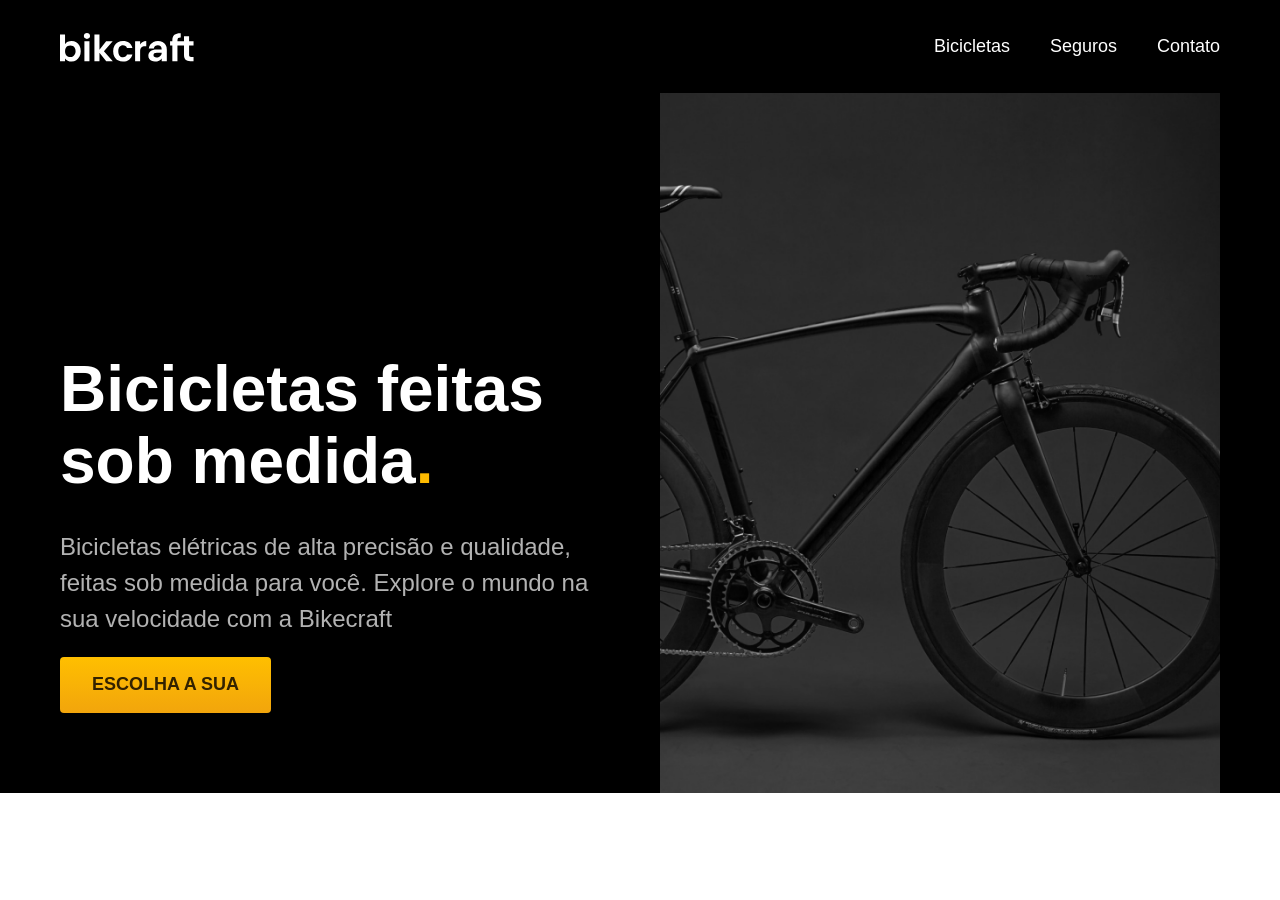
<file: index.html>
<!DOCTYPE html>
<html lang="pt-br">
<head>
   <meta charset="UTF-8">
   <meta name="viewport" content="width=device-width, initial-scale=1.0">
   <title>Bikecraft - Bicicletas Elétricas</title>
   <meta name="description" content="Bicicletas elétricas de alta precisão e qualidade, feitas sob medida para você. Explore o mundo na sua velocidade com a Bikcraft.">
   <link rel="stylesheet" href="./css/style.css">
</head>
<body>
   <header class="header-bg">
      <div class="header">
         <a href="./">
            <img src="./img/bikcraft.svg" alt="Bikecraft">
         </a>
         <nav aria-label="primaria">
            <ul class="header-menu">
               <li><a href="./bicicletas.html">Bicicletas</a></li>
               <li><a href="./seguros.html">Seguros</a></li>
               <li><a href="./contato.html">Contato</a></li>
            </ul>
         </nav>
      </div>
   </header>

   <main class="introducao-bg">
      <div class="introducao">
         <div class="introducao-conteudo">
            <h1>Bicicletas feitas sob medida<span>.</span></h1>
            <p>Bicicletas elétricas de alta precisão e qualidade, feitas sob medida para você. Explore o mundo na sua velocidade com a Bikecraft</p>
            <a href="./bicicletas.html">Escolha a sua</a>
         </div>
         <img src="./img/fotos/introducao.jpg" alt="Bicicleta elétrica preta.">
      </div>
   </main>
</body>
</html>
</file>
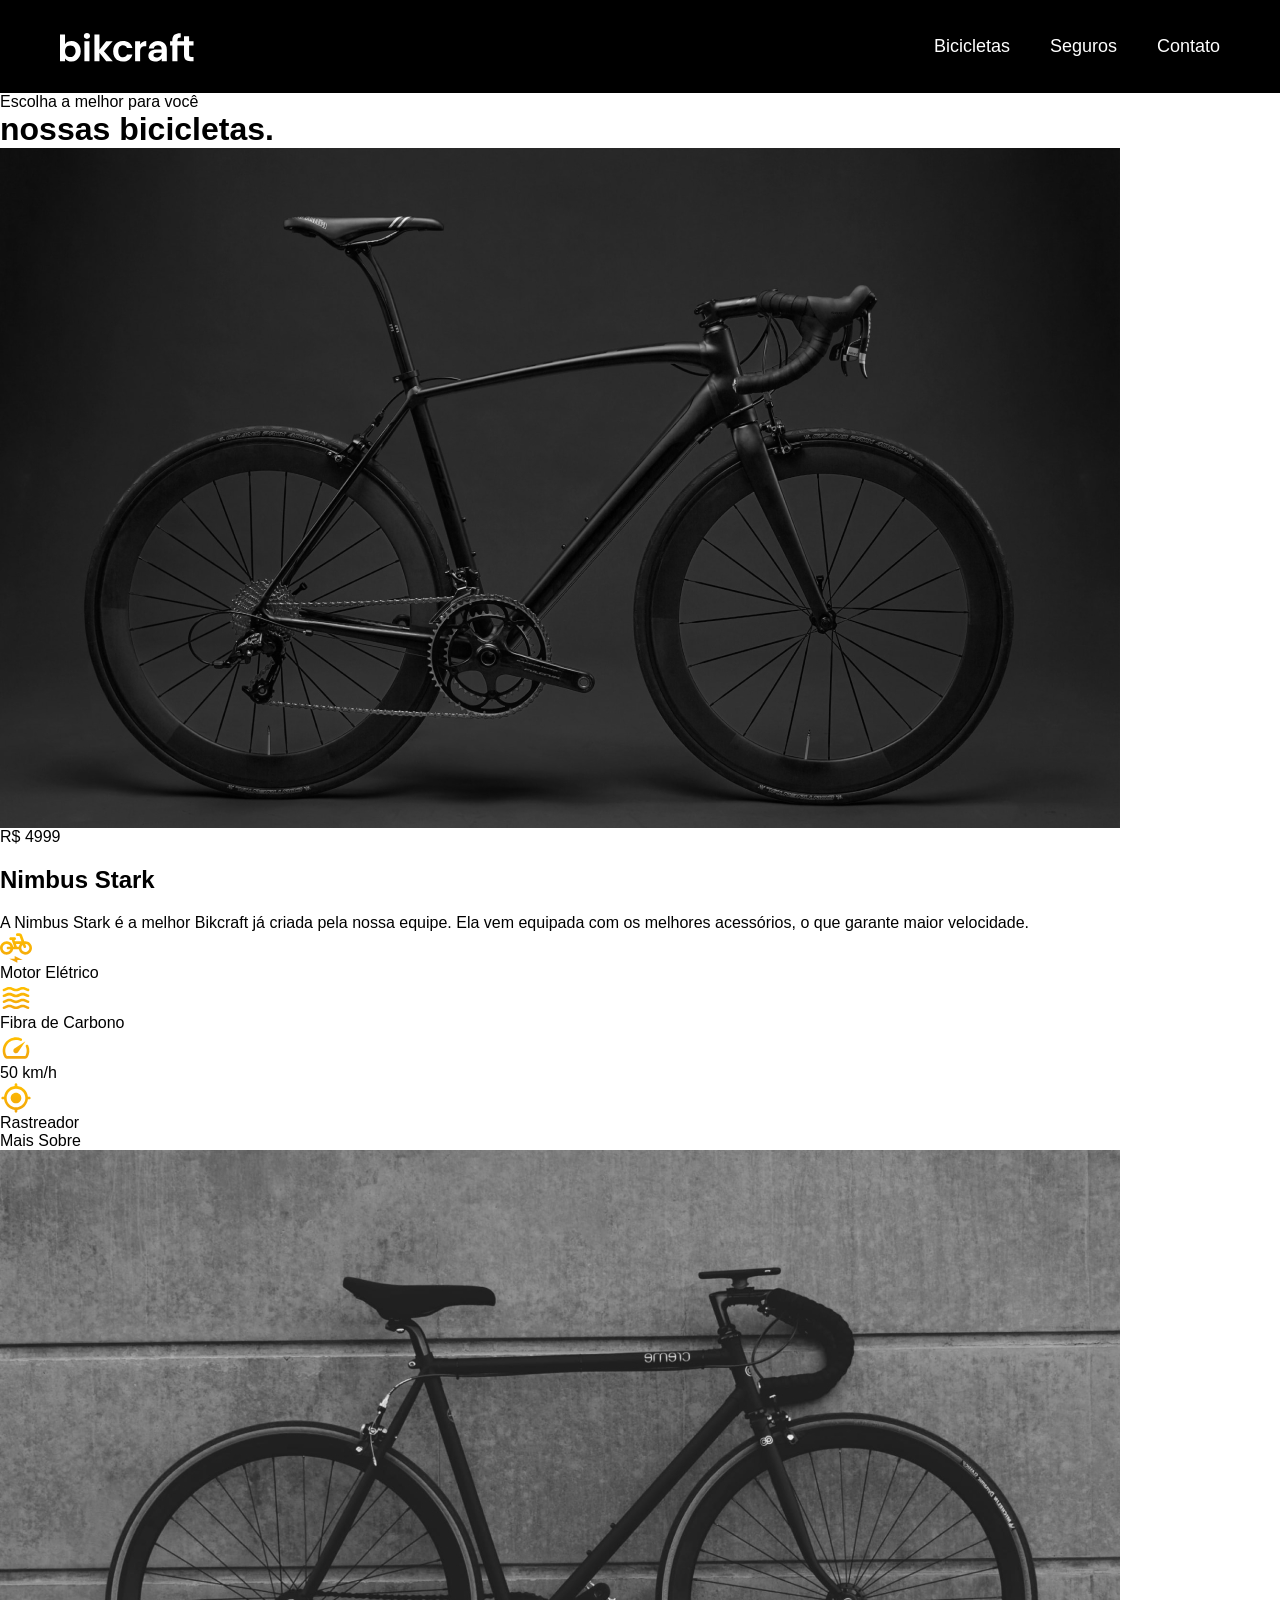
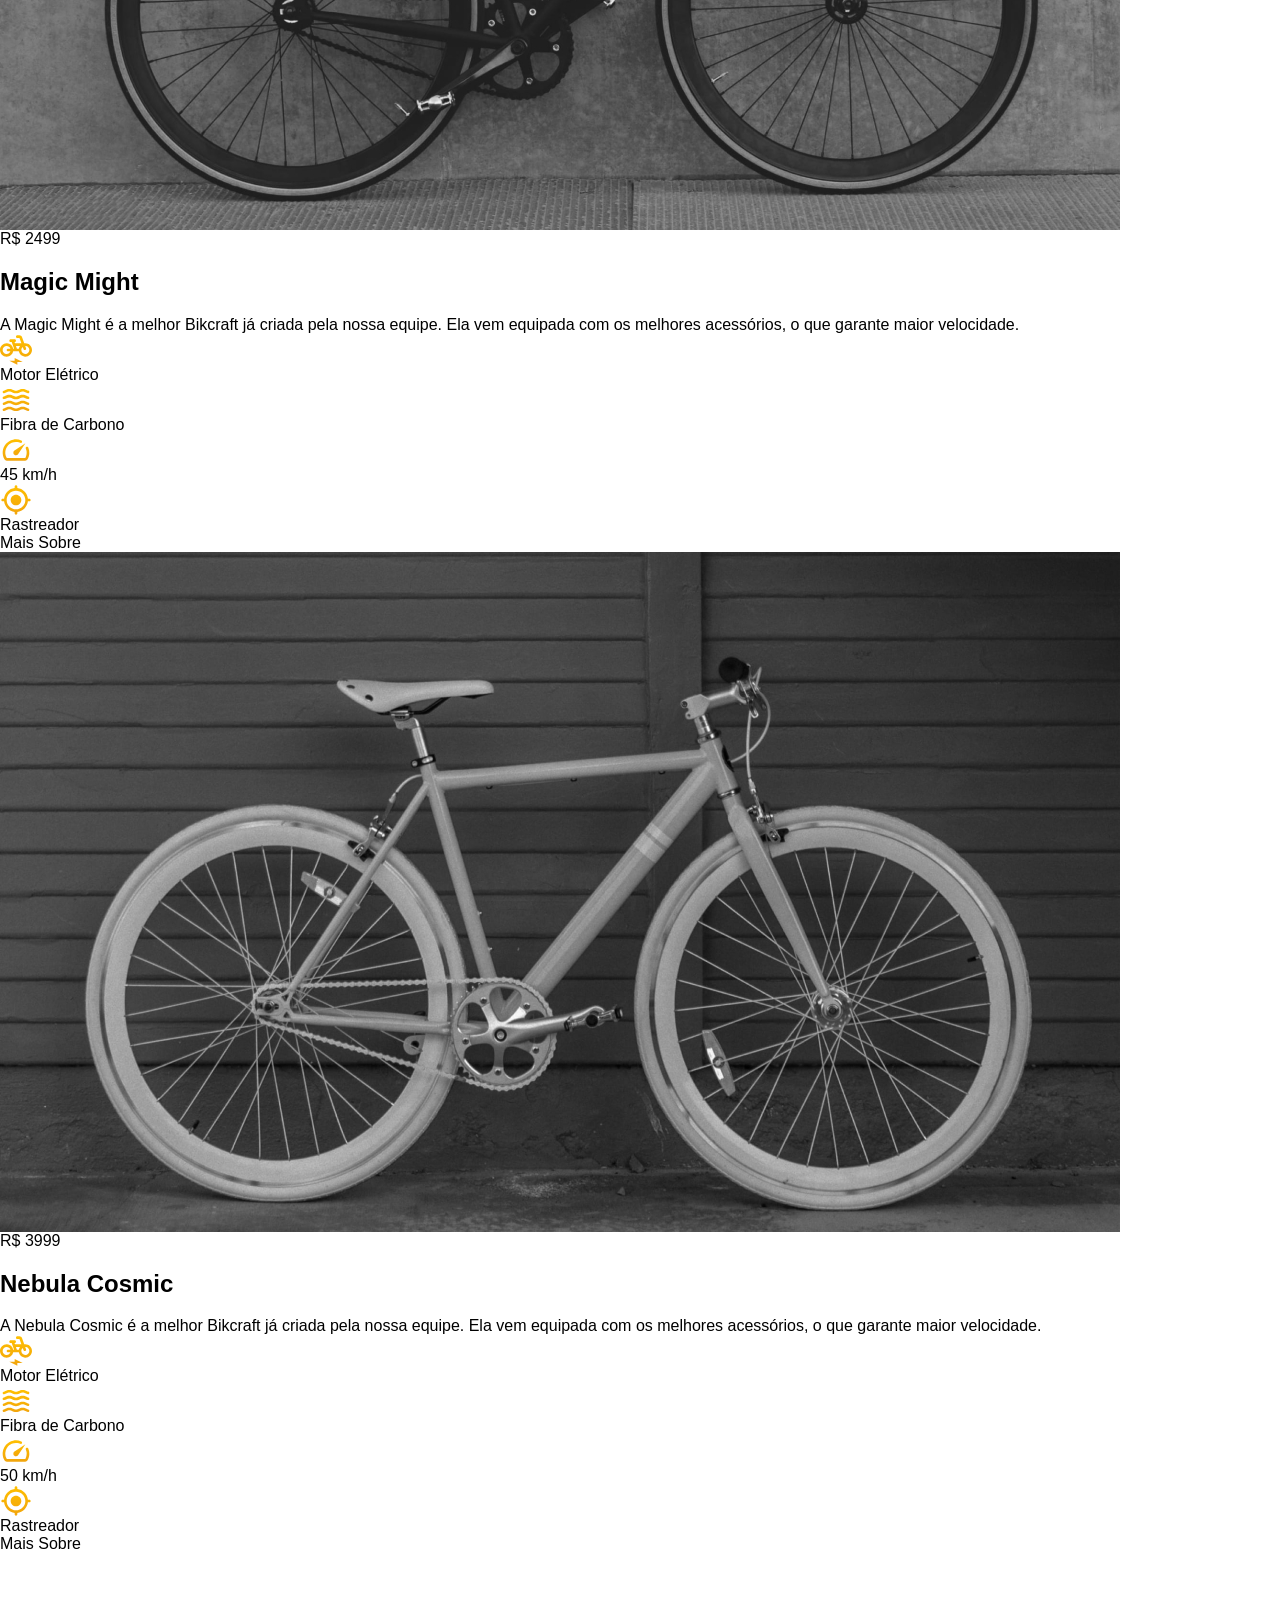
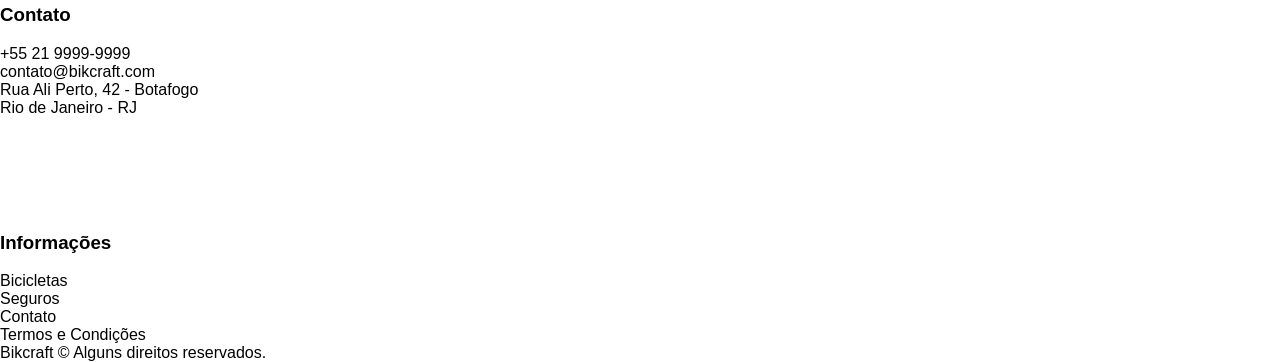
<file: bicicletas.html>
<!DOCTYPE html>
<html lang="pt-br">

<head>
  <meta charset="UTF-8">
  <meta name="viewport" content="width=device-width, initial-scale=1.0">

  <title>Bicicletas | Bikcraft</title>
  <meta name="description" content="Bicicletas">

  <link rel="stylesheet" href="./css/style.css">
</head>

<body id="bicicletas">
  <header class="header-bg">
    <div class="header container">
      <a href="./">
        <img src="./img/bikcraft.svg" alt="Bikcraft">
      </a>

      <nav aria-label="primaria">
        <ul class="header-menu font-1-m cor-0">
          <li><a href="./bicicletas.html">Bicicletas</a></li>
          <li><a href="./seguros.html">Seguros</a></li>
          <li><a href="./contato.html">Contato</a></li>
        </ul>
      </nav>
    </div>
  </header>

  <main>
    <div class="titulo-bg">
      <div class="titulo container">
        <p class="font-2-l-b cor-5">Escolha a melhor para você</p>
        <h1 class="font-1-xxl cor-0">nossas bicicletas<span class="cor-p1">.</span></h1>
      </div>
    </div>

    <div class="bicicletas container">
      <div class="bicicletas-imagem">
        <img src="./img/bicicletas/nimbus.jpg" alt="Bicicleta preta">
        <span class="font-2-m cor-0">R$ 4999</span>
      </div>
      <div class="bicicletas-conteudo">
        <h2 class="font-1-xl">Nimbus Stark</h2>
        <p class="font-2-s cor-8">A Nimbus Stark é a melhor Bikcraft já criada pela nossa equipe. Ela vem equipada com os melhores acessórios, o que garante maior velocidade.</p>
        <ul class="font-1-m cor-8">
          <li>
            <img src="./img/icones/eletrica.svg" alt="">
            Motor Elétrico
          </li>
          <li>
            <img src="./img/icones/carbono.svg" alt="">
            Fibra de Carbono
          </li>
          <li>
            <img src="./img/icones/velocidade.svg" alt="">
            50 km/h
          </li>
          <li>
            <img src="./img/icones/rastreador.svg" alt="">
            Rastreador
          </li>
        </ul>
        <a class="botao seta" href="./bicicletas/nimbus.html">Mais Sobre</a>
      </div>
    </div>

    <div class="bicicletas-bg">
      <div class="bicicletas container">
        <div class="bicicletas-imagem">
          <img src="./img/bicicletas/magic.jpg" alt="Bicicleta preta">
          <span class="font-2-m cor-0">R$ 2499</span>
        </div>
        <div class="bicicletas-conteudo">
          <h2 class="font-1-xl cor-0">Magic Might</h2>
          <p class="font-2-s cor-5">A Magic Might é a melhor Bikcraft já criada pela nossa equipe. Ela vem equipada com os melhores acessórios, o que garante maior velocidade.</p>
          <ul class="font-1-m cor-5">
            <li>
              <img src="./img/icones/eletrica.svg" alt="">
              Motor Elétrico
            </li>
            <li>
              <img src="./img/icones/carbono.svg" alt="">
              Fibra de Carbono
            </li>
            <li>
              <img src="./img/icones/velocidade.svg" alt="">
              45 km/h
            </li>
            <li>
              <img src="./img/icones/rastreador.svg" alt="">
              Rastreador
            </li>
          </ul>
          <a class="botao seta" href="./bicicletas/magic.html">Mais Sobre</a>
        </div>
      </div>
    </div>

    <div class="bicicletas container">
      <div class="bicicletas-imagem">
        <img src="./img/bicicletas/nebula.jpg" alt="Bicicleta preta">
        <span class="font-2-m cor-0">R$ 3999</span>
      </div>
      <div class="bicicletas-conteudo">
        <h2 class="font-1-xl">Nebula Cosmic</h2>
        <p class="font-2-s cor-8">A Nebula Cosmic é a melhor Bikcraft já criada pela nossa equipe. Ela vem equipada com os melhores acessórios, o que garante maior velocidade.</p>
        <ul class="font-1-m cor-8">
          <li>
            <img src="./img/icones/eletrica.svg" alt="">
            Motor Elétrico
          </li>
          <li>
            <img src="./img/icones/carbono.svg" alt="">
            Fibra de Carbono
          </li>
          <li>
            <img src="./img/icones/velocidade.svg" alt="">
            50 km/h
          </li>
          <li>
            <img src="./img/icones/rastreador.svg" alt="">
            Rastreador
          </li>
        </ul>
        <a class="botao seta" href="./bicicletas/nebula.html">Mais Sobre</a>
      </div>
    </div>

  </main>

  <footer class="footer-bg">
    <div class="footer container">
      <img src="./img/bikcraft.svg" alt="Bikcraft">
      <div class="footer-contato">
        <h3 class="font-2-l-b cor-0">Contato</h3>
        <ul class="font-2-m cor-5">
          <li><a href="tel:+552199999999">+55 21 9999-9999</a></li>
          <li><a href="mailto:contato@bikcraft.com">contato@bikcraft.com</a></li>
          <li>Rua Ali Perto, 42 - Botafogo</li>
          <li>Rio de Janeiro - RJ</li>
        </ul>
        <div class="footer-redes">
          <a href="./">
            <img src="./img/redes/instagram.svg" alt="Instagram">
          </a>
          <a href="./">
            <img src="./img/redes/facebook.svg" alt="Facebook">
          </a>
          <a href="./">
            <img src="./img/redes/youtube.svg" alt="Youtube">
          </a>
        </div>
      </div>
      <div class="footer-informacoes">
        <h3 class="font-2-l-b cor-0">Informações</h3>
        <nav>
          <ul class="font-1-m cor-5">
            <li><a href="./bicicletas.html">Bicicletas</a></li>
            <li><a href="./seguros.html">Seguros</a></li>
            <li><a href="./contato.html">Contato</a></li>
            <li><a href="./termos.html">Termos e Condições</a></li>
          </ul>
        </nav>
      </div>
      <p class="footer-copy font-2-m cor-6">Bikcraft © Alguns direitos reservados.</p>
    </div>
  </footer>
</body>

</html>
</file>
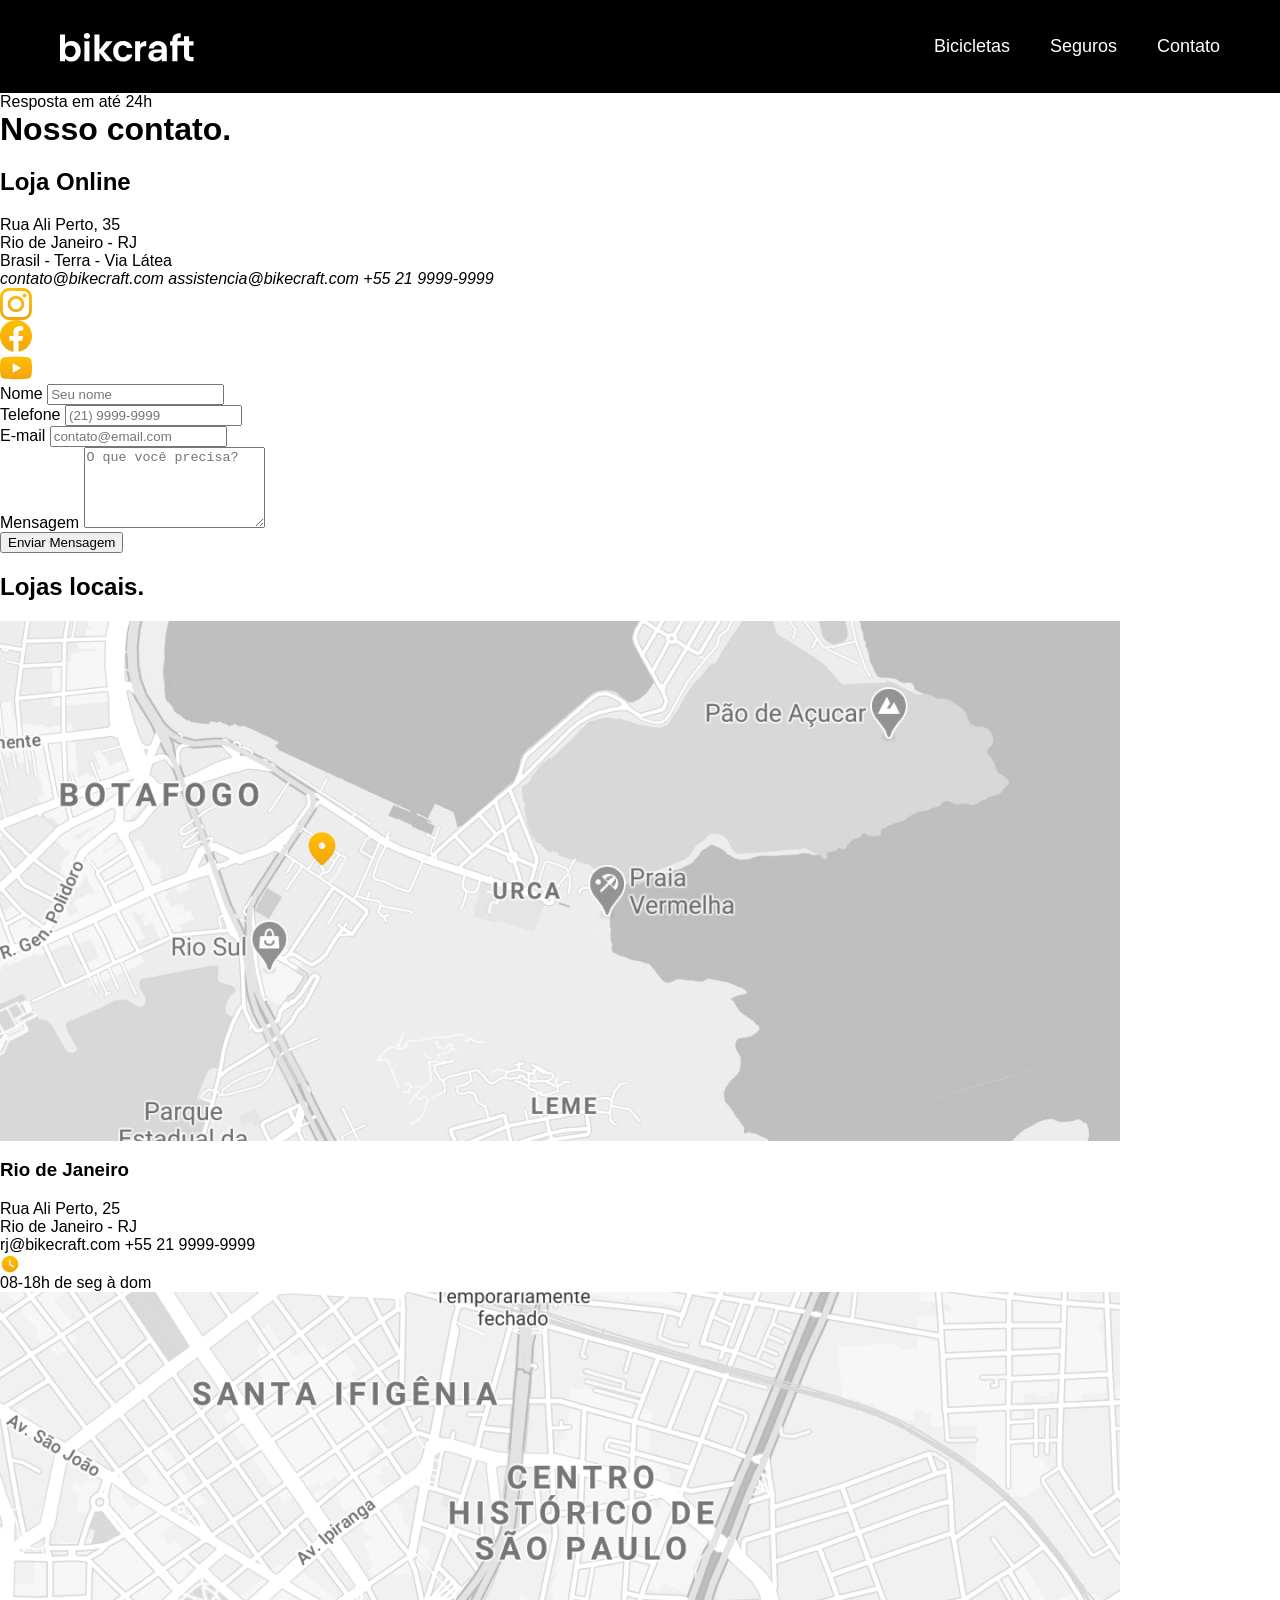
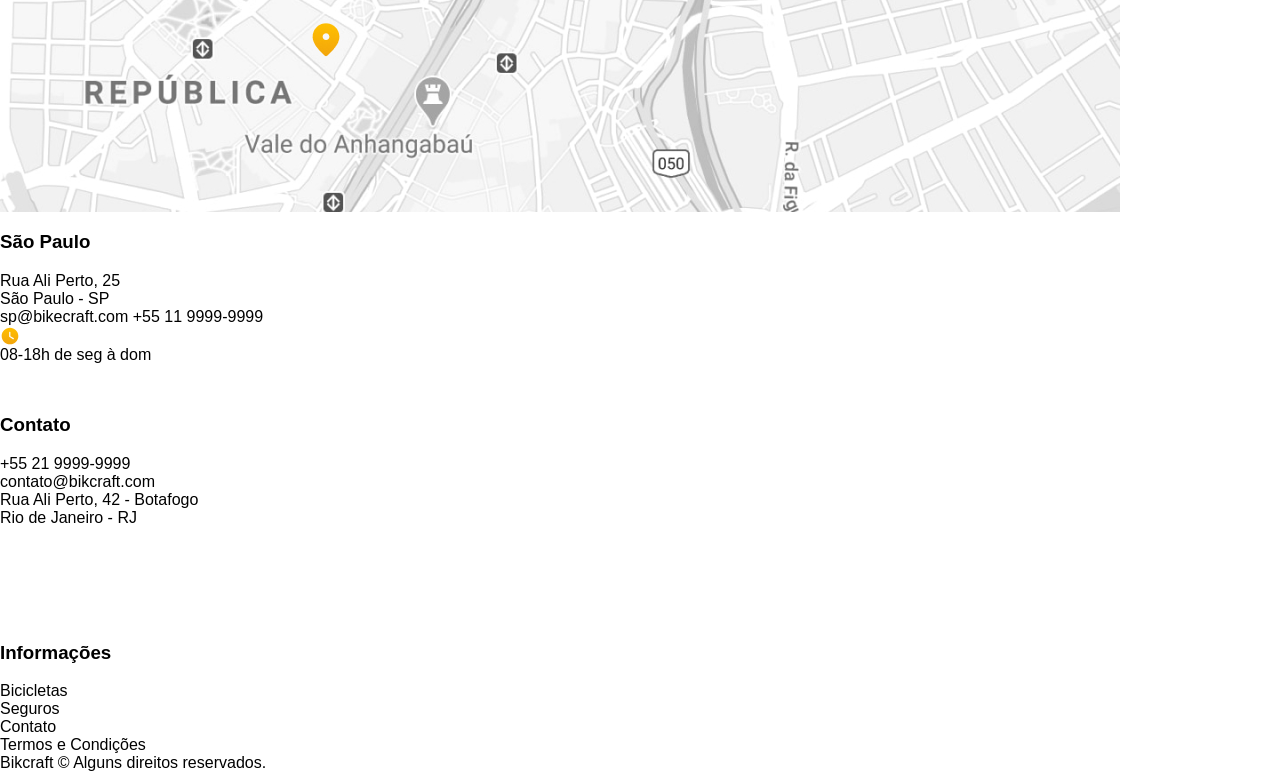
<file: contato.html>
<!DOCTYPE html>
<html lang="pt-br">

<head>
  <meta charset="UTF-8">
  <meta name="viewport" content="width=device-width, initial-scale=1.0">

  <title>Contato | Bikcraft</title>
  <meta name="description" content="Termos e condições.">

  <link rel="stylesheet" href="./css/style.css">
</head>

<body id="contato">
  <header class="header-bg">
    <div class="header container">
      <a href="./">
        <img src="./img/bikcraft.svg" alt="Bikcraft">
      </a>

      <nav aria-label="primaria">
        <ul class="header-menu font-1-m cor-0">
          <li><a href="./bicicletas.html">Bicicletas</a></li>
          <li><a href="./seguros.html">Seguros</a></li>
          <li><a href="./contato.html">Contato</a></li>
        </ul>
      </nav>
    </div>
  </header>

  <main>
    <div class="titulo-bg">
      <div class="titulo container">
        <p class="font-2-l-b cor-5">Resposta em até 24h</p>
        <h1 class="font-1-xxl cor-0">Nosso contato<span class="cor-p1">.</span></h1>
      </div>
    </div>

    <div class="contato container">
      <section class="contato-dados" aria-label="Endereço">
        <h2 class="font-1-m cor-0">Loja Online</h2>
        <div class="contato-endereco font-2-s cor-4">
          <p>Rua Ali Perto, 35</p>
          <p>Rio de Janeiro - RJ</p>
          <p>Brasil - Terra - Via Látea</p>
        </div>
        <address class="contato-meios font-2-s cor-4">
          <a href="mailto:contato@bikecraft.com">contato@bikecraft.com</a>
          <a href="mailto:assistencia@bikecraft.com">assistencia@bikecraft.com</a>
          <a href="tel:+552199999999">+55 21 9999-9999</a>
        </address>
        <div class="contato-redes">
          <a href="./">
            <img src="./img/redes/instagram-p.svg" alt="Instagram">
          </a>
          <a href="./">
            <img src="./img/redes/facebook-p.svg" alt="Facebook">
          </a>
          <a href="./">
            <img src="./img/redes/youtube-p.svg" alt="Youtube">
          </a>
        </div>
      </section>
      <section class="contato-formulario" aria-label="Formulário">
        <form class="form" action="./contato.html">
          <div>
            <label for="nome">Nome</label>
            <input type="text" name="nome" id="nome" placeholder="Seu nome">
          </div>
          <div>
            <label for="telefone">Telefone</label>
            <input type="text" name="telefone" id="telefone" placeholder="(21) 9999-9999">
          </div>
          <div class="col-2">
            <label for="email">E-mail</label>
            <input type="email" name="email" id="email" placeholder="contato@email.com">
          </div>
          <div class="col-2">
            <label for="mensagem">Mensagem</label>
            <textarea rows="5" name="mensagem" id="mensagem" placeholder="O que você precisa?"></textarea>
          </div>
          <button class="botao col-2">Enviar Mensagem</button>
        </form>
      </section>
    </div>
  </main>

  <article class="lojas container">
    <h2 class="font-1-xxl">Lojas locais<span class="cor-p1">.</span></h2>
    <div class="lojas-item">
      <img src="./img/lojas/rj.jpg" alt="mapa marcando o endereço em Rua li Perto, 25 - Rio de Janeiro - RJ">
      <div class="lojas-conteudo">
        <h3 class="font-1-xl">Rio de Janeiro</h3>
        <div class="lojas-dados font-2-s cor-8">
          <p>Rua Ali Perto, 25</p>
          <p>Rio de Janeiro - RJ</p>
        </div>
        <div class="lojas-dados font-2-s cor-8">
          <a href="mailto:rj@bikecraft.com">rj@bikecraft.com</a>
          <a href="tel:+552199999999">+55 21 9999-9999</a>
        </div>
        <p class="lojas-tempo font-1-s"><img src="./img/icones/horario.svg" alt="">08-18h de seg à dom</p>
      </div>
    </div>
    <div class="lojas-item">
      <img src="./img/lojas/sp.jpg" alt="mapa marcando o endereço em Rua li Perto, 25 - São Paulo - SP">
      <div class="lojas-conteudo">
        <h3 class="font-1-xl">São Paulo</h3>
        <div class="lojas-dados font-2-s cor-8">
          <p>Rua Ali Perto, 25</p>
          <p>São Paulo - SP</p>
        </div>
        <div class="lojas-dados font-2-s cor-8">
          <a href="mailto:sp@bikecraft.com">sp@bikecraft.com</a>
          <a href="tel:+552199999999">+55 11 9999-9999</a>
        </div>
        <p class="lojas-tempo font-1-s"><img src="./img/icones/horario.svg" alt="">08-18h de seg à dom</p>
      </div>
    </div>
  </article>

  <footer class="footer-bg">
    <div class="footer container">
      <img src="./img/bikcraft.svg" alt="Bikcraft">
      <div class="footer-contato">
        <h3 class="font-2-l-b cor-0">Contato</h3>
        <ul class="font-2-m cor-5">
          <li><a href="tel:+552199999999">+55 21 9999-9999</a></li>
          <li><a href="mailto:contato@bikcraft.com">contato@bikcraft.com</a></li>
          <li>Rua Ali Perto, 42 - Botafogo</li>
          <li>Rio de Janeiro - RJ</li>
        </ul>
        <div class="footer-redes">
          <a href="./">
            <img src="./img/redes/instagram.svg" alt="Instagram">
          </a>
          <a href="./">
            <img src="./img/redes/facebook.svg" alt="Facebook">
          </a>
          <a href="./">
            <img src="./img/redes/youtube.svg" alt="Youtube">
          </a>
        </div>
      </div>
      <div class="footer-informacoes">
        <h3 class="font-2-l-b cor-0">Informações</h3>
        <nav>
          <ul class="font-1-m cor-5">
            <li><a href="./bicicletas.html">Bicicletas</a></li>
            <li><a href="./seguros.html">Seguros</a></li>
            <li><a href="./contato.html">Contato</a></li>
            <li><a href="./termos.html">Termos e Condições</a></li>
          </ul>
        </nav>
      </div>
      <p class="footer-copy font-2-m cor-6">Bikcraft © Alguns direitos reservados.</p>
    </div>
  </footer>
</body>

</html>
</file>
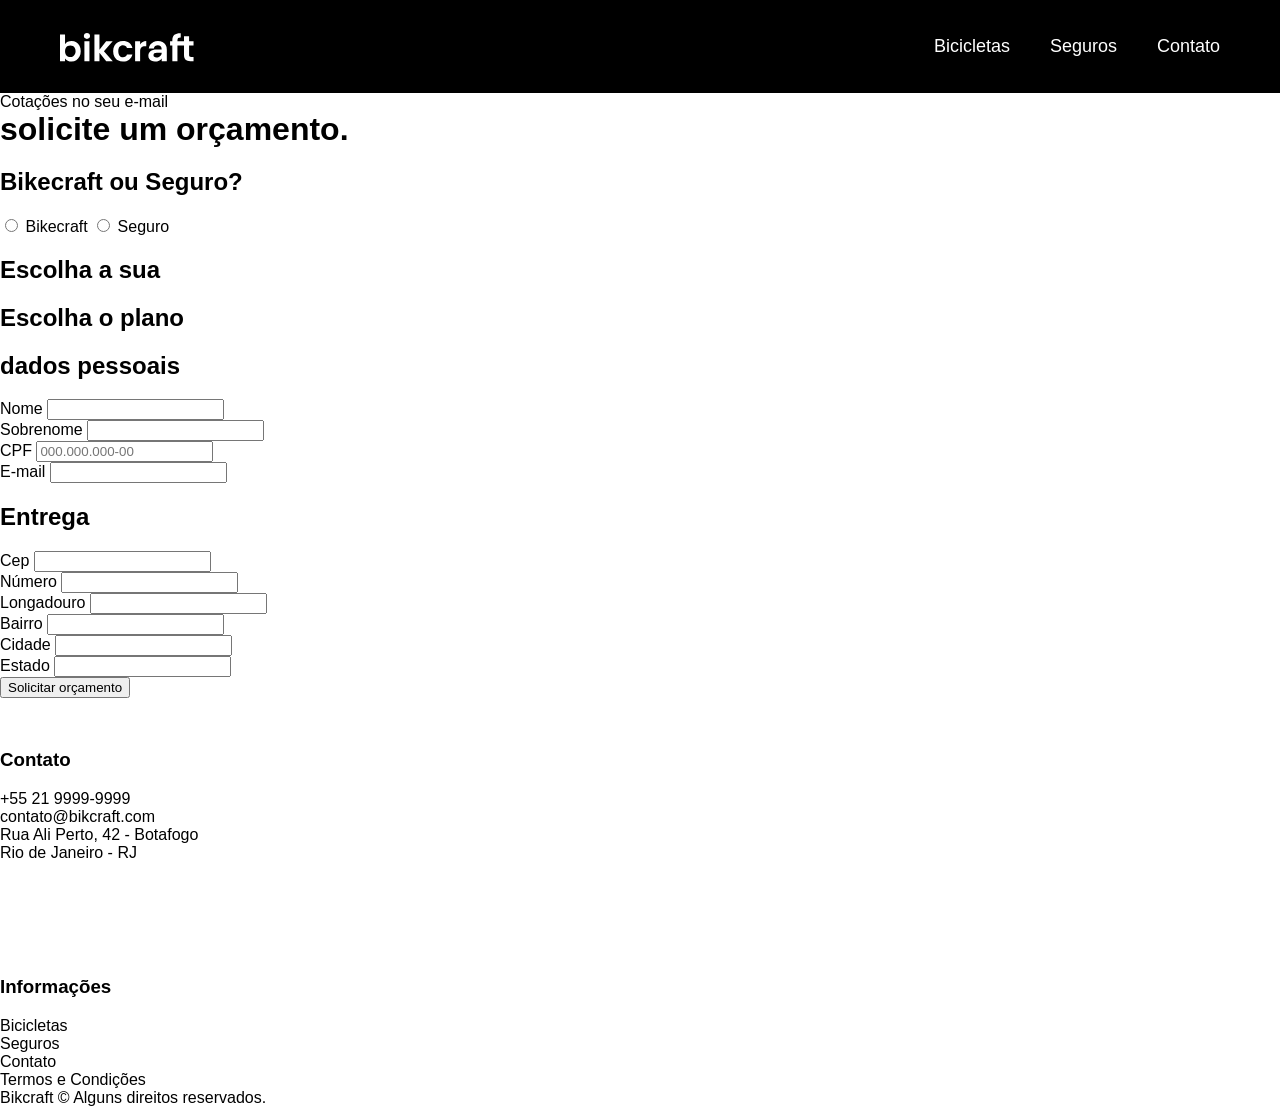
<file: orcamento.html>
<!DOCTYPE html>
<html lang="pt-br">

<head>
  <meta charset="UTF-8">
  <meta name="viewport" content="width=device-width, initial-scale=1.0">

  <title>Orçamento | Bikcraft</title>
  <meta name="description" content="Termos e condições.">

  <link rel="stylesheet" href="./css/style.css">
</head>

<body id="orcamento">
  <header class="header-bg">
    <div class="header container">
      <a href="./">
        <img src="./img/bikcraft.svg" alt="Bikcraft">
      </a>

      <nav aria-label="primaria">
        <ul class="header-menu font-1-m cor-0">
          <li><a href="./bicicletas.html">Bicicletas</a></li>
          <li><a href="./seguros.html">Seguros</a></li>
          <li><a href="./contato.html">Contato</a></li>
        </ul>
      </nav>
    </div>
  </header>

  <main>
    <div class="titulo-bg">
      <div class="titulo container">
        <p class="font-2-l-b cor-5">Cotações no seu e-mail</p>
        <h1 class="font-1-xxl cor-0">solicite um orçamento<span class="cor-p1">.</span></h1>
      </div>
    </div>

    <form class="orcamento container" action="./">
      <div class="orcamento-produto">
        <h2 class="font-1-xs cor-5">Bikecraft ou Seguro?</h2>
        <input type="radio" name="tipo" id="bikecraft" value="bikecraft">
        <label for="bikecraft">Bikecraft</label>

        <input type="radio" name="tipo" id="seguro" value="seguro">
        <label for="seguro">Seguro</label>

        <div class="orcamento-conteudo" id="orcamento-bikecraft">
          <h2 class="font-1-xs cor-5">Escolha a sua</h2>
        </div>

        <div class="orcamento-conteudo" id="orcamento-seguro">
          <h2 class="font-1-xs cor-5">Escolha o plano</h2>
        </div>
      </div>

      <div class="orcamento-dados form">
        <h2 class="font-1-xs cor-9 col-2">dados pessoais</h2>
        <div>
          <label for="nome">Nome</label>
          <input type="text" name="nome" id="nome">
        </div>
        <div>
          <label for="sobrenome">Sobrenome</label>
          <input type="text" name="sobrenome" id="sobrenome">
        </div>
        <div class="col-2">
          <label for="cpf">CPF</label>
          <input type="text" name="cpf" id="cpf" placeholder="000.000.000-00">
        </div>
        <div class="col-2">
          <label for="email">E-mail</label>
          <input type="email" name="email" id="email">
        </div>
        <h2 class="font-1-xs cor-9 col-2">Entrega</h2>
        <div>
          <label for="cep">Cep</label>
          <input type="text" name="cep" id="cep">
        </div>
        <div>
          <label for="numero">Número</label>
          <input type="text" name="numero" id="numero">
        </div>
        <div>
          <label for="longadouro">Longadouro</label>
          <input type="text" name="longadouro" id="longadouro">
        </div>
        <div>
          <label for="bairro">Bairro</label>
          <input type="text" name="bairro" id="bairro">
        </div>
        <div>
          <label for="cidade">Cidade</label>
          <input type="text" name="cidade" id="cidade">
        </div>
        <div>
          <label for="estado">Estado</label>
          <input type="text" name="estado" id="estado">
        </div>
        <button class="botao col-2">Solicitar orçamento</button>
      </div>

    </form>

  </main>

  <footer class="footer-bg">
    <div class="footer container">
      <img src="./img/bikcraft.svg" alt="Bikcraft">
      <div class="footer-contato">
        <h3 class="font-2-l-b cor-0">Contato</h3>
        <ul class="font-2-m cor-5">
          <li><a href="tel:+552199999999">+55 21 9999-9999</a></li>
          <li><a href="mailto:contato@bikcraft.com">contato@bikcraft.com</a></li>
          <li>Rua Ali Perto, 42 - Botafogo</li>
          <li>Rio de Janeiro - RJ</li>
        </ul>
        <div class="footer-redes">
          <a href="./">
            <img src="./img/redes/instagram.svg" alt="Instagram">
          </a>
          <a href="./">
            <img src="./img/redes/facebook.svg" alt="Facebook">
          </a>
          <a href="./">
            <img src="./img/redes/youtube.svg" alt="Youtube">
          </a>
        </div>
      </div>
      <div class="footer-informacoes">
        <h3 class="font-2-l-b cor-0">Informações</h3>
        <nav>
          <ul class="font-1-m cor-5">
            <li><a href="./bicicletas.html">Bicicletas</a></li>
            <li><a href="./seguros.html">Seguros</a></li>
            <li><a href="./contato.html">Contato</a></li>
            <li><a href="./termos.html">Termos e Condições</a></li>
          </ul>
        </nav>
      </div>
      <p class="footer-copy font-2-m cor-6">Bikcraft © Alguns direitos reservados.</p>
    </div>
  </footer>
</body>

</html>
</file>
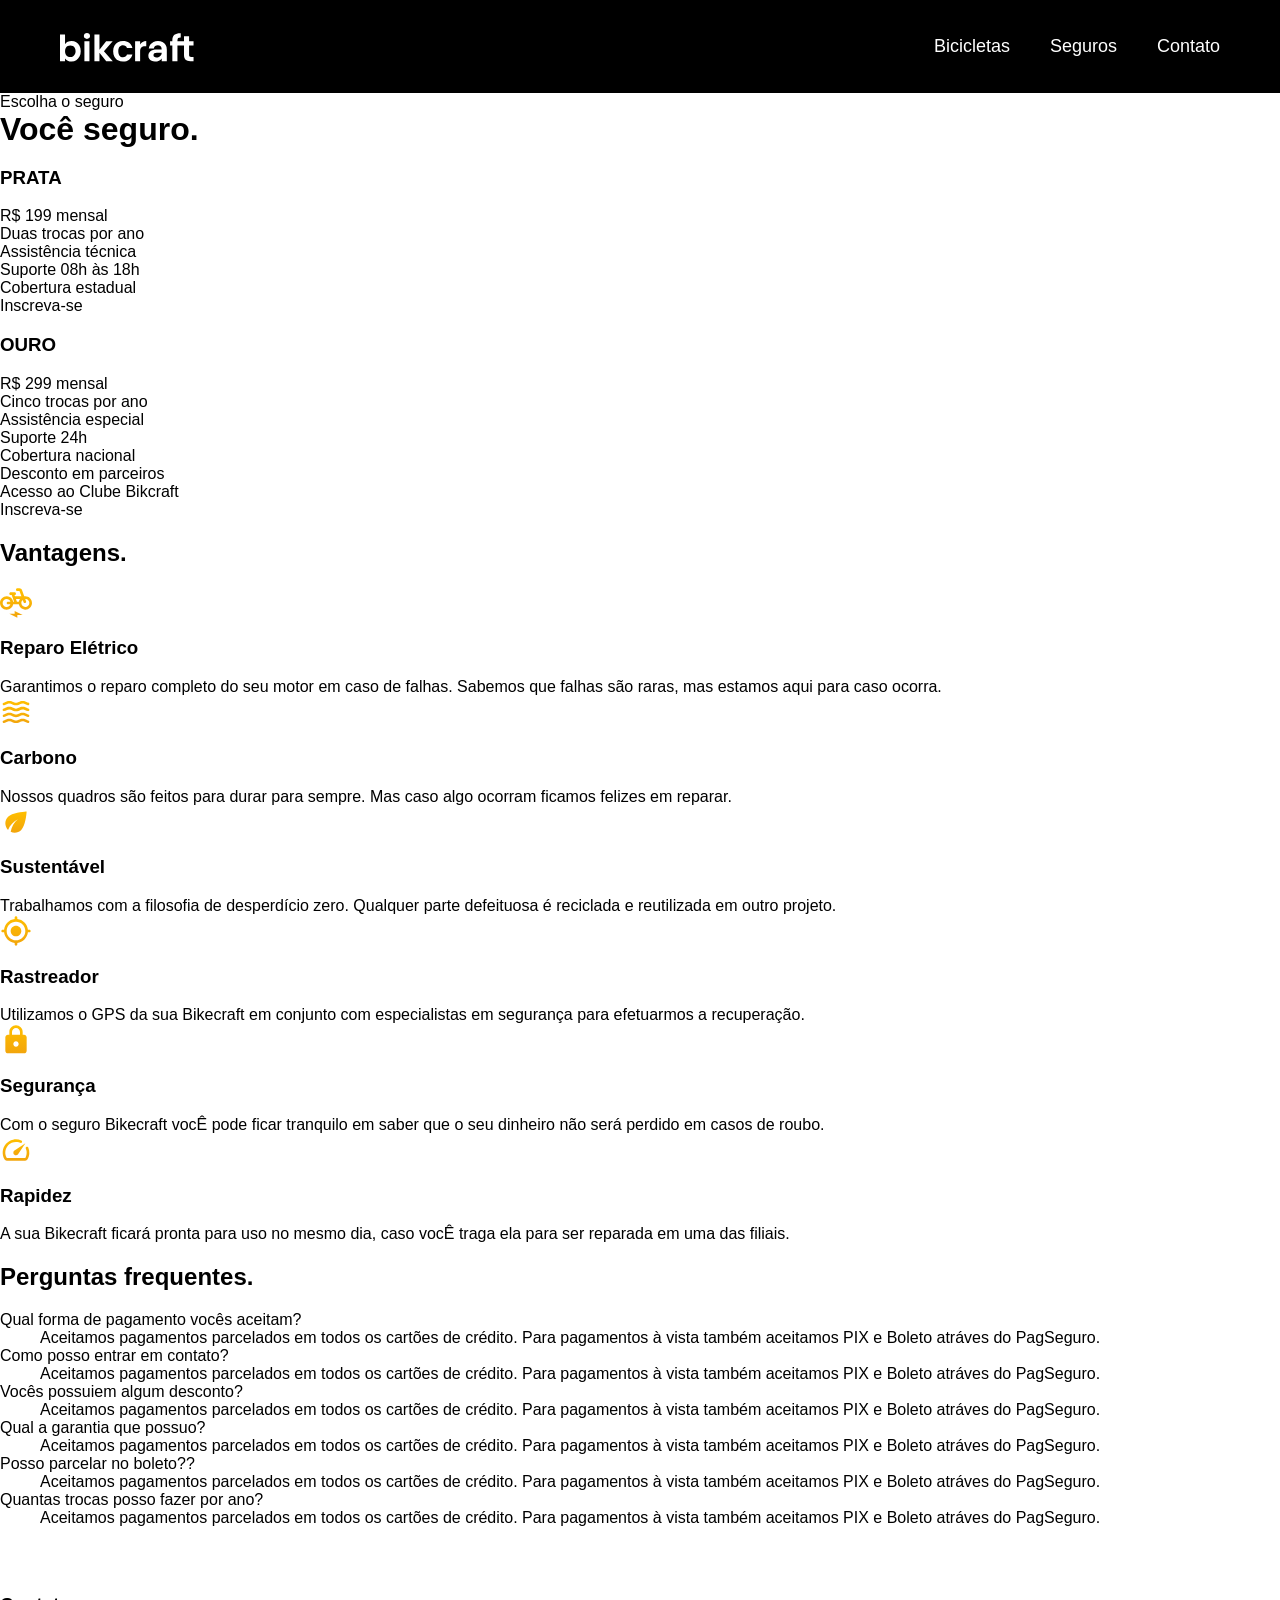
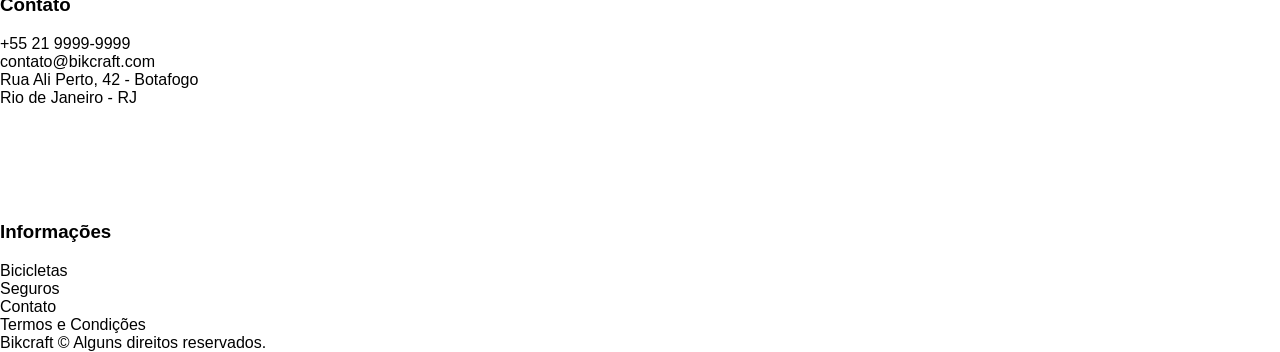
<file: seguros.html>
<!DOCTYPE html>
<html lang="pt-br">

<head>
  <meta charset="UTF-8">
  <meta name="viewport" content="width=device-width, initial-scale=1.0">

  <title>Seguros | Bikcraft</title>
  <meta name="description" content="Termos e condições.">

  <link rel="stylesheet" href="./css/style.css">
</head>

<body id="seguros">
  <header class="header-bg">
    <div class="header container">
      <a href="./">
        <img src="./img/bikcraft.svg" alt="Bikcraft">
      </a>

      <nav aria-label="primaria">
        <ul class="header-menu font-1-m cor-0">
          <li><a href="./bicicletas.html">Bicicletas</a></li>
          <li><a href="./seguros.html">Seguros</a></li>
          <li><a href="./contato.html">Contato</a></li>
        </ul>
      </nav>
    </div>
  </header>

  <main class="seguros-bg">
    <div class="titulo-bg">
      <div class="titulo container">
        <p class="font-2-l-b cor-5">Escolha o seguro</p>
        <h1 class="font-1-xxl cor-0">Você seguro<span class="cor-p1">.</span></h1>
      </div>
    </div>
    <div class="seguros container">
      <div class="seguros-item">
        <h3 class="font-1-xl cor-6">PRATA</h3>
        <span class="font-1-xl cor-0">R$ 199 <span class="font-1-xs cor-6">mensal</span></span>
        <ul class="font-2-m cor-0">
          <li>Duas trocas por ano</li>
          <li>Assistência técnica</li>
          <li>Suporte 08h às 18h</li>
          <li>Cobertura estadual</li>
        </ul>
        <a class="botao secundario" href="./orcamento.html">Inscreva-se</a>
      </div>

      <div class="seguros-item">
        <h3 class="font-1-xl cor-p1">OURO</h3>
        <span class="font-1-xl cor-0">R$ 299 <span class="font-1-xs cor-6">mensal</span></span>
        <ul class="font-2-m cor-0">
          <li>Cinco trocas por ano</li>
          <li>Assistência especial</li>
          <li>Suporte 24h</li>
          <li>Cobertura nacional</li>
          <li>Desconto em parceiros</li>
          <li>Acesso ao Clube Bikcraft</li>
        </ul>
        <a class="botao" href="./orcamento.html">Inscreva-se</a>
      </div>
    </div>
  </main>

  <article class="vantagens-bg">
    <div class="vantagens container">
      <h2 class="font-1-xxl cor-0">Vantagens<span class="cor-p1">.</span></h2>
      <ul>
        <li>
          <img src="./img/icones/eletrica.svg" alt="">
          <h3 class="font-1-l cor-0">Reparo Elétrico</h3>
          <p class="font-2-s cor-5">Garantimos o reparo completo do seu motor em caso de falhas. Sabemos que falhas são raras, mas estamos aqui para caso ocorra.</p>
        </li>
        <li>
          <img src="./img/icones/carbono.svg" alt="">
          <h3 class="font-1-l cor-0">Carbono</h3>
          <p class="font-2-s cor-5">Nossos quadros são feitos para durar para sempre. Mas caso algo ocorram ficamos felizes em reparar.</p>
        </li>
        <li>
          <img src="./img/icones/sustentavel.svg" alt="">
          <h3 class="font-1-l cor-0">Sustentável</h3>
          <p class="font-2-s cor-5">Trabalhamos com a filosofia de desperdício zero. Qualquer parte defeituosa é reciclada e reutilizada em outro projeto.</p>
        </li>
        <li>
          <img src="./img/icones/rastreador.svg" alt="">
          <h3 class="font-1-l cor-0">Rastreador</h3>
          <p class="font-2-s cor-5">Utilizamos o GPS da sua Bikecraft em conjunto com especialistas em segurança para efetuarmos a recuperação.</p>
        </li>
        <li>
          <img src="./img/icones/seguro.svg" alt="">
          <h3 class="font-1-l cor-0">Segurança</h3>
          <p class="font-2-s cor-5">Com o seguro Bikecraft vocÊ pode ficar tranquilo em saber que o seu dinheiro não será perdido em casos de roubo.</p>
        </li>
        <li>
          <img src="./img/icones/velocidade.svg" alt="">
          <h3 class="font-1-l cor-0">Rapidez</h3>
          <p class="font-2-s cor-5">A sua Bikecraft ficará pronta para uso no mesmo dia, caso vocÊ traga ela para ser reparada em uma das filiais.</p>
        </li>
      </ul>
    </div>
  </article>

  <article class="perguntas container">
    <h2 class="font-1-xxl">Perguntas frequentes<span class="cor-p1">.</span></h2>
    <dl>
      <div>
        <dt class="font-1-m-b">Qual forma de pagamento vocês aceitam?</dt>
        <dd class="font-2-s cor-9">Aceitamos pagamentos parcelados em todos os cartões de crédito. Para pagamentos à vista também aceitamos PIX e Boleto atráves do PagSeguro.</dd>
      </div>
      <div>
        <dt class="font-1-m-b">Como posso entrar em contato?</dt>
        <dd class="font-2-s cor-9">Aceitamos pagamentos parcelados em todos os cartões de crédito. Para pagamentos à vista também aceitamos PIX e Boleto atráves do PagSeguro.</dd>
      </div>
      <div>
        <dt class="font-1-m-b">Vocês possuiem algum desconto?</dt>
        <dd class="font-2-s cor-9">Aceitamos pagamentos parcelados em todos os cartões de crédito. Para pagamentos à vista também aceitamos PIX e Boleto atráves do PagSeguro.</dd>
      </div>
      <div>
        <dt class="font-1-m-b">Qual a garantia que possuo?</dt>
        <dd class="font-2-s cor-9">Aceitamos pagamentos parcelados em todos os cartões de crédito. Para pagamentos à vista também aceitamos PIX e Boleto atráves do PagSeguro.</dd>
      </div>
      <div>
        <dt class="font-1-m-b">Posso parcelar no boleto??</dt>
        <dd class="font-2-s cor-9">Aceitamos pagamentos parcelados em todos os cartões de crédito. Para pagamentos à vista também aceitamos PIX e Boleto atráves do PagSeguro.</dd>
      </div>
      <div>
        <dt class="font-1-m-b">Quantas trocas posso fazer por ano?</dt>
        <dd class="font-2-s cor-9">Aceitamos pagamentos parcelados em todos os cartões de crédito. Para pagamentos à vista também aceitamos PIX e Boleto atráves do PagSeguro.</dd>
      </div>
    </dl>
  </article>

  <footer class="footer-bg">
    <div class="footer container">
      <img src="./img/bikcraft.svg" alt="Bikcraft">
      <div class="footer-contato">
        <h3 class="font-2-l-b cor-0">Contato</h3>
        <ul class="font-2-m cor-5">
          <li><a href="tel:+552199999999">+55 21 9999-9999</a></li>
          <li><a href="mailto:contato@bikcraft.com">contato@bikcraft.com</a></li>
          <li>Rua Ali Perto, 42 - Botafogo</li>
          <li>Rio de Janeiro - RJ</li>
        </ul>
        <div class="footer-redes">
          <a href="./">
            <img src="./img/redes/instagram.svg" alt="Instagram">
          </a>
          <a href="./">
            <img src="./img/redes/facebook.svg" alt="Facebook">
          </a>
          <a href="./">
            <img src="./img/redes/youtube.svg" alt="Youtube">
          </a>
        </div>
      </div>
      <div class="footer-informacoes">
        <h3 class="font-2-l-b cor-0">Informações</h3>
        <nav>
          <ul class="font-1-m cor-5">
            <li><a href="./bicicletas.html">Bicicletas</a></li>
            <li><a href="./seguros.html">Seguros</a></li>
            <li><a href="./contato.html">Contato</a></li>
            <li><a href="./termos.html">Termos e Condições</a></li>
          </ul>
        </nav>
      </div>
      <p class="footer-copy font-2-m cor-6">Bikcraft © Alguns direitos reservados.</p>
    </div>
  </footer>
</body>

</html>
</file>
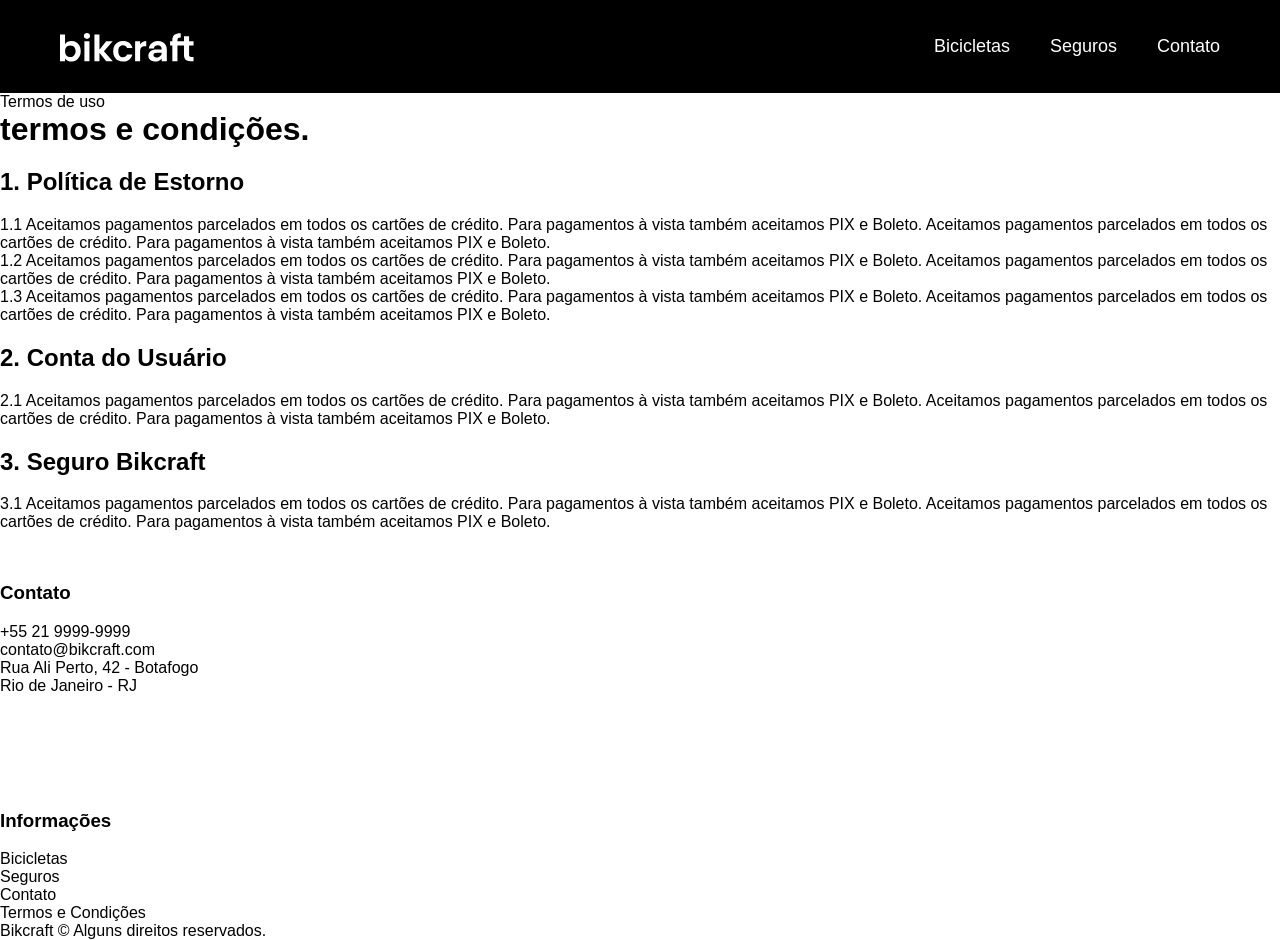
<file: termos.html>
<!DOCTYPE html>
<html lang="pt-br">

<head>
  <meta charset="UTF-8">
  <meta name="viewport" content="width=device-width, initial-scale=1.0">

  <title>Termos e Condições | Bikcraft</title>
  <meta name="description" content="Termos e condições.">

  <link rel="stylesheet" href="./css/style.css">
</head>

<body id="termos">
  <header class="header-bg">
    <div class="header container">
      <a href="./">
        <img src="./img/bikcraft.svg" alt="Bikcraft">
      </a>

      <nav aria-label="primaria">
        <ul class="header-menu font-1-m cor-0">
          <li><a href="./bicicletas.html">Bicicletas</a></li>
          <li><a href="./seguros.html">Seguros</a></li>
          <li><a href="./contato.html">Contato</a></li>
        </ul>
      </nav>
    </div>
  </header>

  <main>
    <div class="titulo-bg">
      <div class="titulo container">
        <p class="font-2-l-b cor-5">Termos de uso</p>
        <h1 class="font-1-xxl cor-0">termos e condições<span class="cor-p1">.</span></h1>
      </div>
    </div>

    <div class="termos font-2-s cor-10 container">
      <h2 class="font-1-l cor-11">1. Política de Estorno</h2>
      <p>1.1 Aceitamos pagamentos parcelados em todos os cartões de crédito. Para pagamentos à vista também aceitamos PIX e Boleto. Aceitamos pagamentos parcelados em todos os cartões de crédito. Para pagamentos à vista também aceitamos PIX e Boleto.</p>
      <p>1.2 Aceitamos pagamentos parcelados em todos os cartões de crédito. Para pagamentos à vista também aceitamos PIX e Boleto. Aceitamos pagamentos parcelados em todos os cartões de crédito. Para pagamentos à vista também aceitamos PIX e Boleto.</p>
      <p>1.3 Aceitamos pagamentos parcelados em todos os cartões de crédito. Para pagamentos à vista também aceitamos PIX e Boleto. Aceitamos pagamentos parcelados em todos os cartões de crédito. Para pagamentos à vista também aceitamos PIX e Boleto.</p>
      <h2 class="font-1-l cor-11">2. Conta do Usuário</h2>
      <p>2.1 Aceitamos pagamentos parcelados em todos os cartões de crédito. Para pagamentos à vista também aceitamos PIX e Boleto. Aceitamos pagamentos parcelados em todos os cartões de crédito. Para pagamentos à vista também aceitamos PIX e Boleto.</p>
      <h2 class="font-1-l cor-11">3. Seguro Bikcraft</h2>
      <p>3.1 Aceitamos pagamentos parcelados em todos os cartões de crédito. Para pagamentos à vista também aceitamos PIX e Boleto. Aceitamos pagamentos parcelados em todos os cartões de crédito. Para pagamentos à vista também aceitamos PIX e Boleto.</p>
    </div>
  </main>

  <footer class="footer-bg">
    <div class="footer container">
      <img src="./img/bikcraft.svg" alt="Bikcraft">
      <div class="footer-contato">
        <h3 class="font-2-l-b cor-0">Contato</h3>
        <ul class="font-2-m cor-5">
          <li><a href="tel:+552199999999">+55 21 9999-9999</a></li>
          <li><a href="mailto:contato@bikcraft.com">contato@bikcraft.com</a></li>
          <li>Rua Ali Perto, 42 - Botafogo</li>
          <li>Rio de Janeiro - RJ</li>
        </ul>
        <div class="footer-redes">
          <a href="./">
            <img src="./img/redes/instagram.svg" alt="Instagram">
          </a>
          <a href="./">
            <img src="./img/redes/facebook.svg" alt="Facebook">
          </a>
          <a href="./">
            <img src="./img/redes/youtube.svg" alt="Youtube">
          </a>
        </div>
      </div>
      <div class="footer-informacoes">
        <h3 class="font-2-l-b cor-0">Informações</h3>
        <nav>
          <ul class="font-1-m cor-5">
            <li><a href="./bicicletas.html">Bicicletas</a></li>
            <li><a href="./seguros.html">Seguros</a></li>
            <li><a href="./contato.html">Contato</a></li>
            <li><a href="./termos.html">Termos e Condições</a></li>
          </ul>
        </nav>
      </div>
      <p class="footer-copy font-2-m cor-6">Bikcraft © Alguns direitos reservados.</p>
    </div>
  </footer>
</body>

</html>
</file>
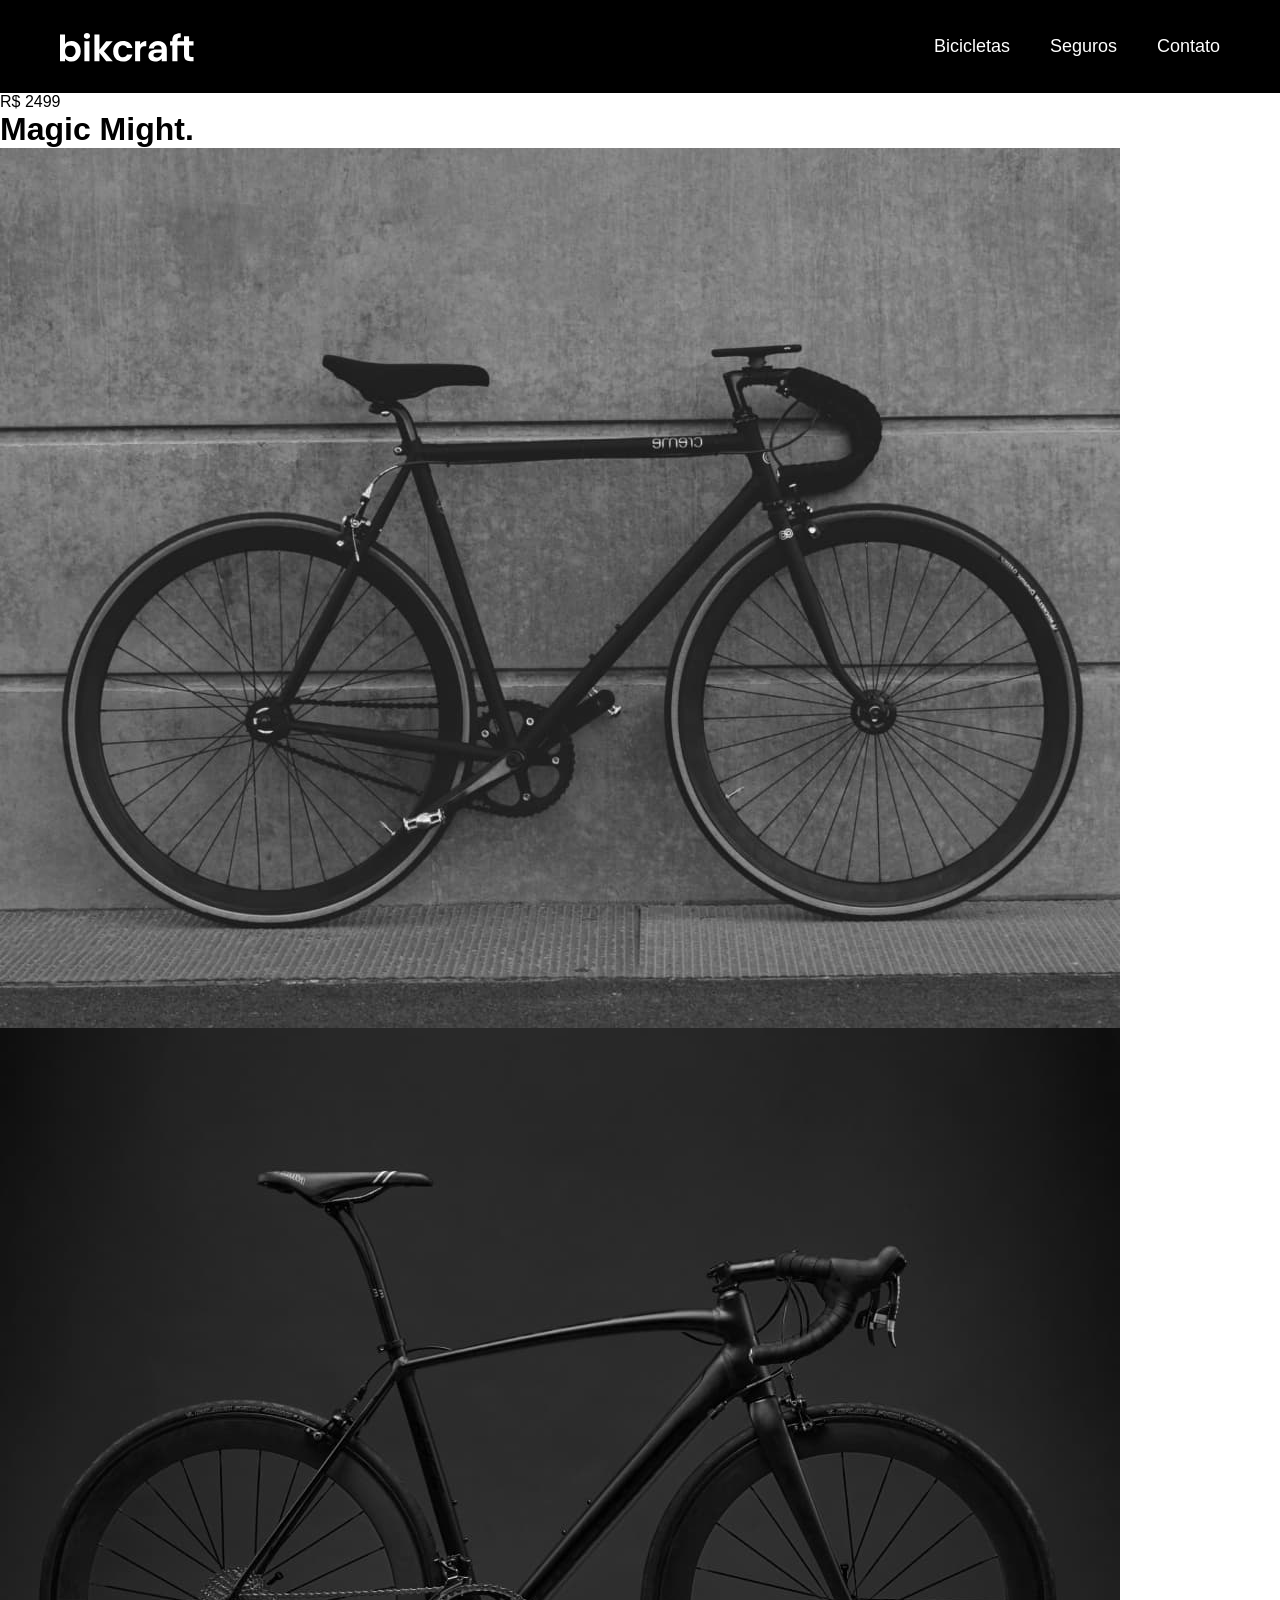
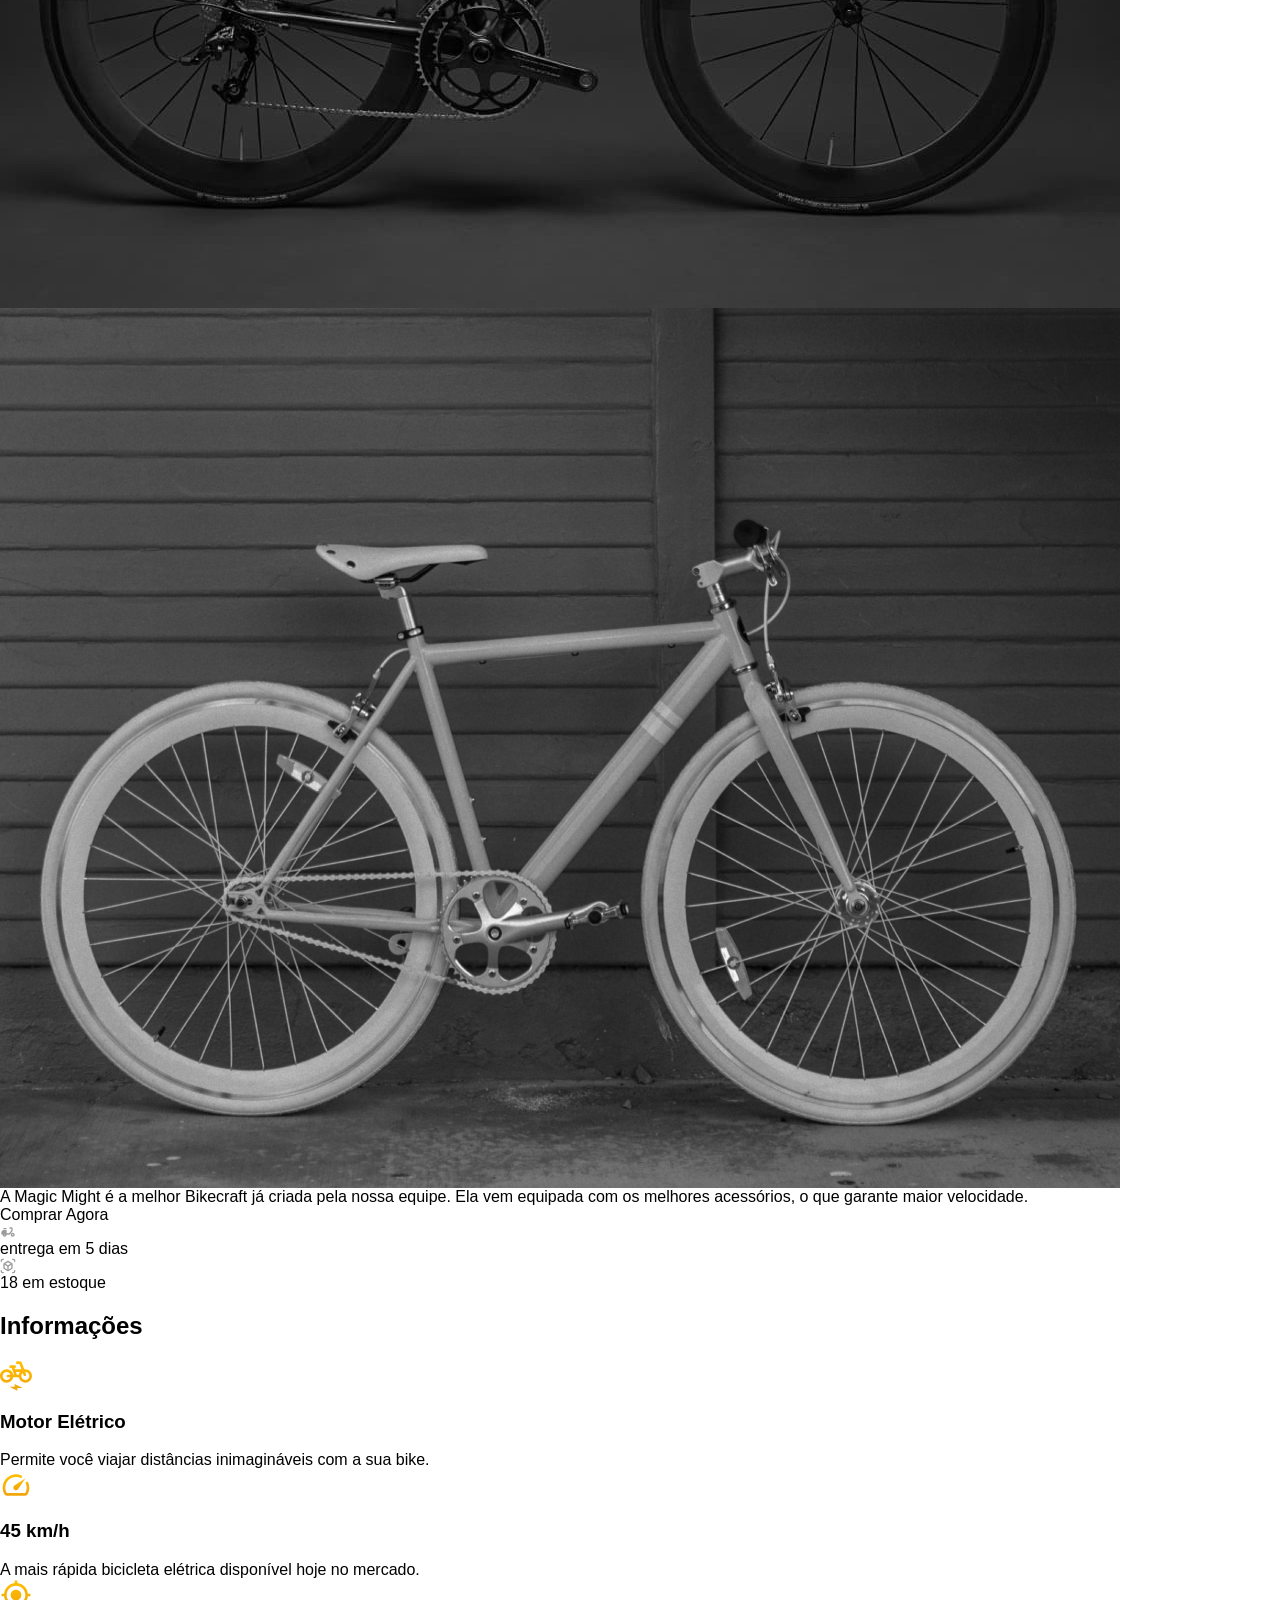
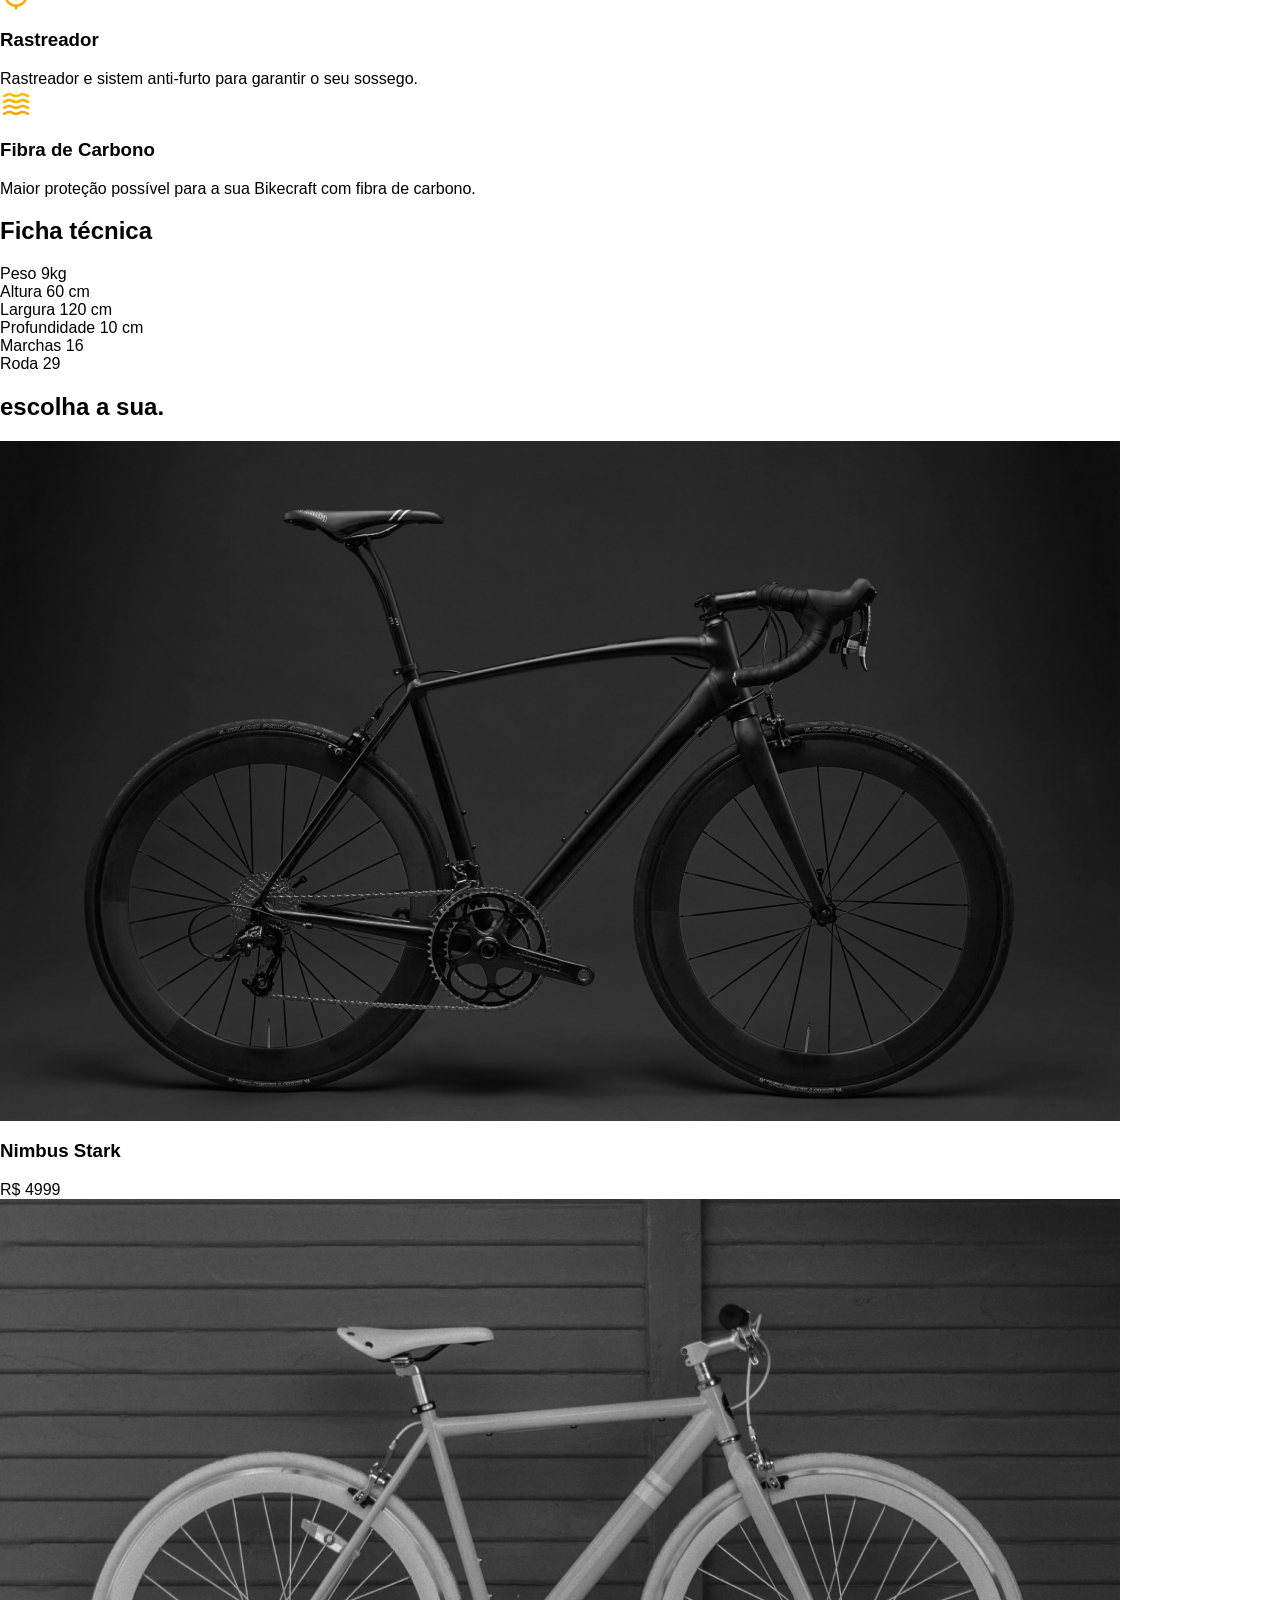
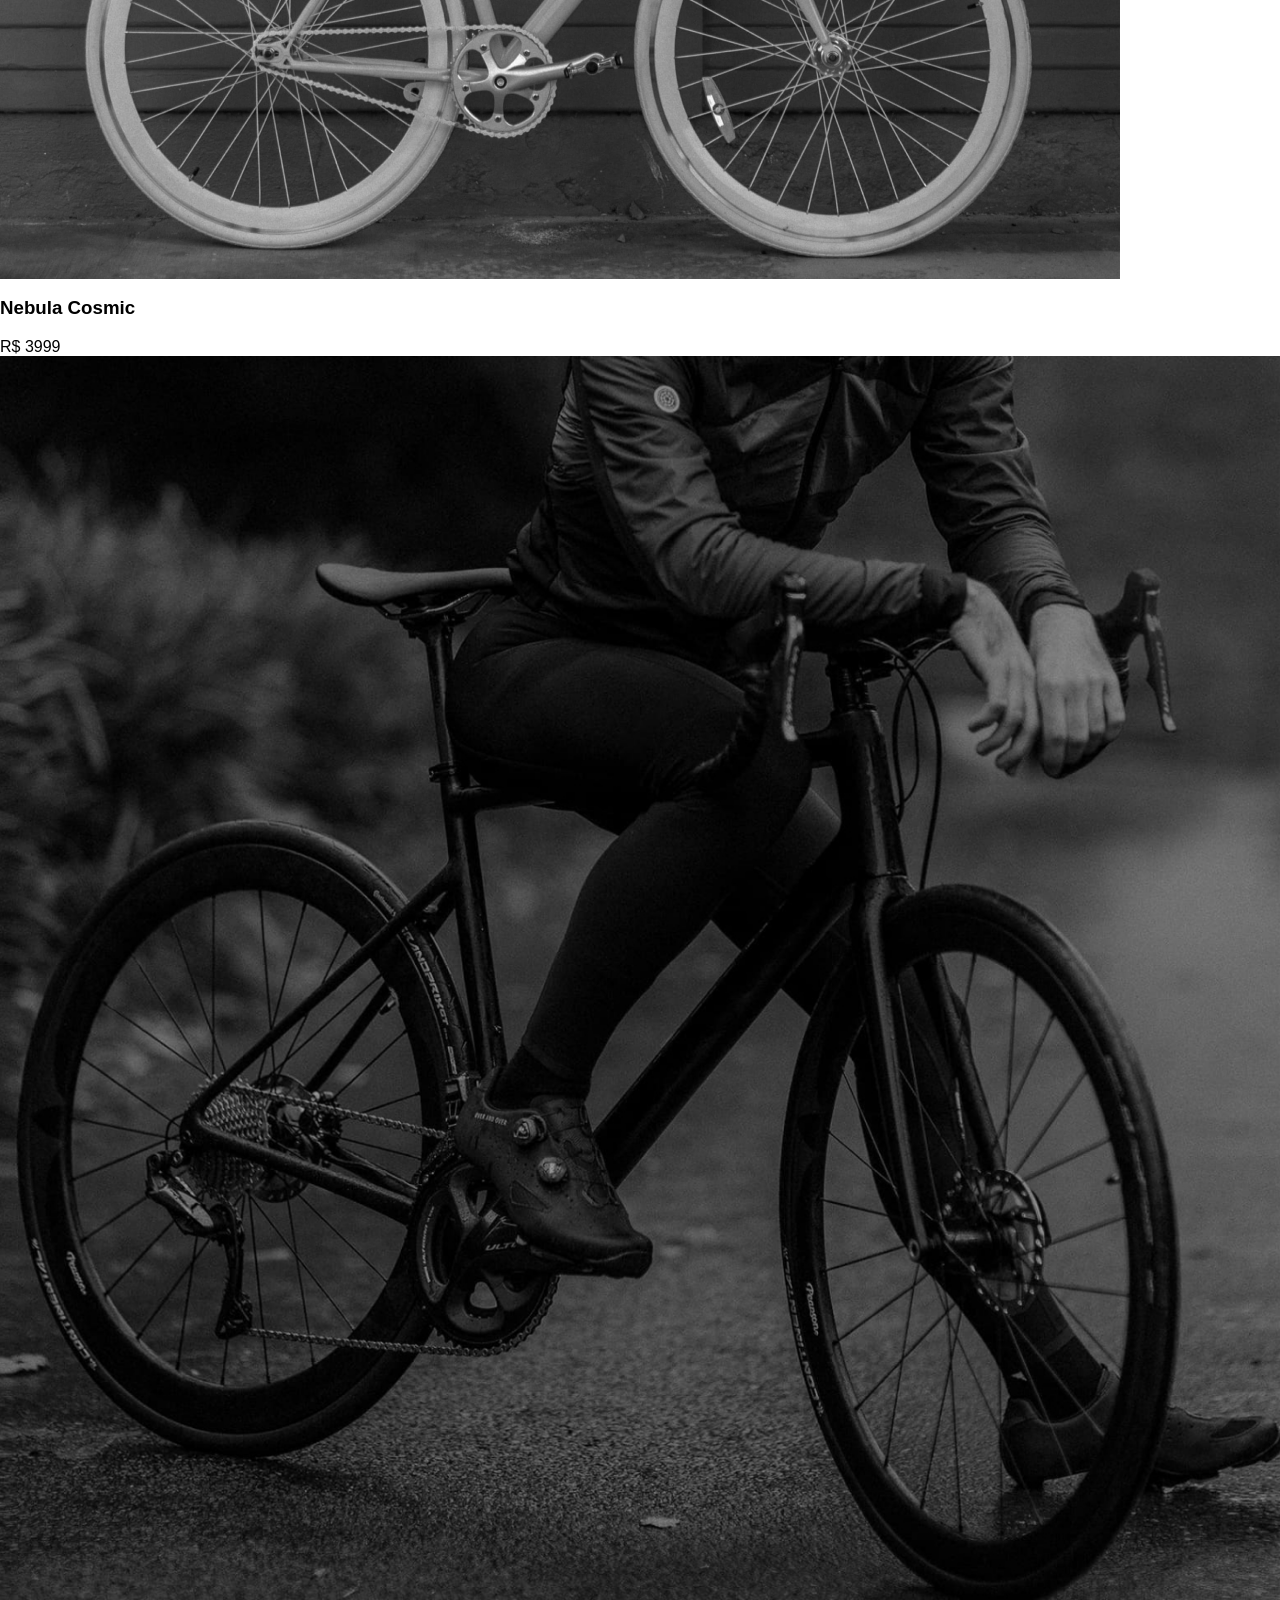
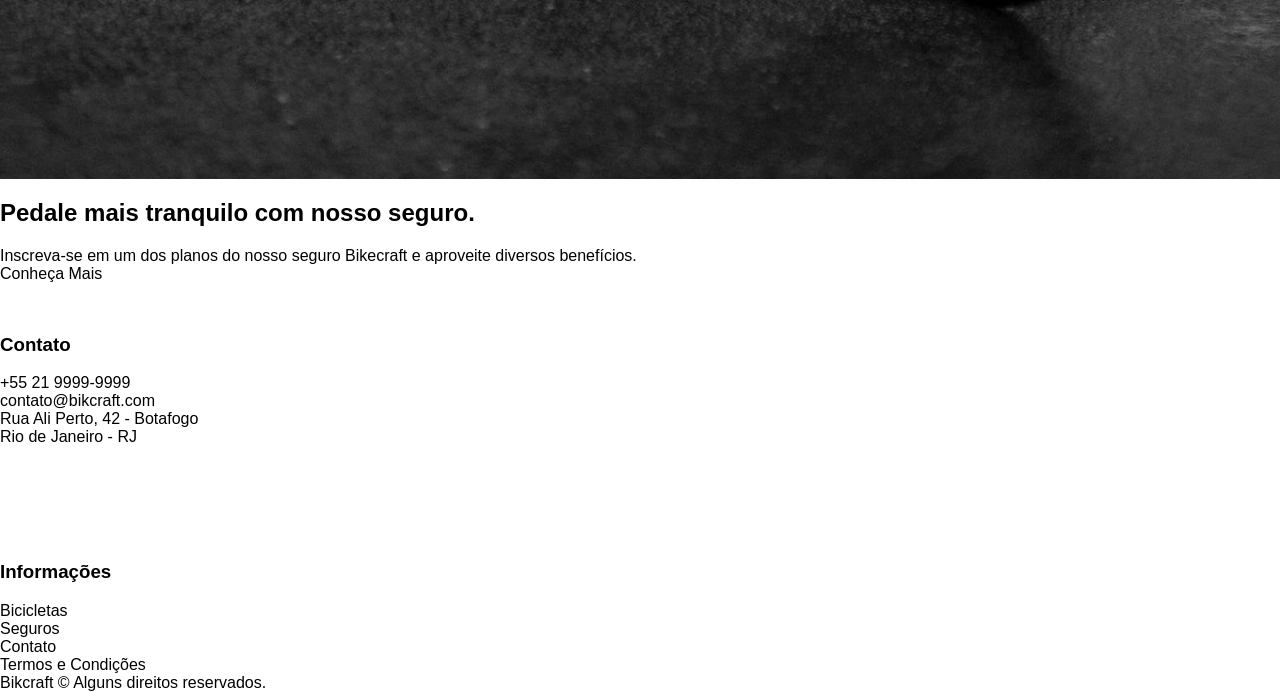
<file: bicicletas/magic.html>
<!DOCTYPE html>
<html lang="pt-br">

<head>
  <meta charset="UTF-8">
  <meta name="viewport" content="width=device-width, initial-scale=1.0">

  <title>Magic | Bikcraft</title>
  <meta name="description" content="Termos e condições.">

  <link rel="stylesheet" href="../css/style.css">
</head>

<body id="bicicleta">
  <header class="header-bg">
    <div class="header container">
      <a href="./">
        <img src="../img/bikcraft.svg" alt="Bikcraft">
      </a>

      <nav aria-label="primaria">
        <ul class="header-menu font-1-m cor-0">
          <li><a href="../bicicletas.html">Bicicletas</a></li>
          <li><a href="../seguros.html">Seguros</a></li>
          <li><a href="../contato.html">Contato</a></li>
        </ul>
      </nav>
    </div>
  </header>

  <main class="titulo-bg">
    <div class="titulo container">
      <p class="font-2-xl cor-5">R$ 2499</p>
      <h1 class="font-1-xxl cor-0">Magic Might<span class="cor-p1">.</span></h1>
    </div>

    <div class="bicicleta container">
      <div class="bicicleta-imagens">
        <img src="../img/bicicleta/nimbus2.jpg" alt="">
        <img src="../img/bicicleta/nimbus1.jpg" alt="">
        <img src="../img/bicicleta/nimbus3.jpg" alt="">
      </div>
      <div class="bicicleta-conteudo">
        <p class="font-2-l cor-5">A Magic Might é a melhor Bikecraft já criada pela nossa equipe. Ela vem equipada com
          os melhores acessórios, o que garante maior velocidade.</p>
        <div class="bicicleta-comprar">
          <a class="botao" href="../orcamento.html">Comprar Agora</a>
          <span class="font-1-xs cor-6"><img src="../img/icones/entrega.svg" alt=""> entrega em 5 dias</span>
          <span class="font-1-xs cor-6"><img src="../img/icones/estoque.svg" alt=""> 18 em estoque</span>
        </div>
        <h2 class="font-1-xs cor-0">Informações</h2>
        <ul class="bicicleta-informacoes">
          <li>
            <img src="../img/icones/eletrica.svg" alt="">
            <h3 class="font-1-m cor-0">Motor Elétrico</h3>
            <p class="font-2-xs cor-5">Permite você viajar distâncias inimagináveis com a sua bike.</p>
          </li>
          <li>
            <img src="../img/icones/velocidade.svg" alt="">
            <h3 class="font-1-m cor-0">45 km/h</h3>
            <p class="font-2-xs cor-5">A mais rápida bicicleta elétrica disponível hoje no mercado.</p>
          </li>
          <li>
            <img src="../img/icones/rastreador.svg" alt="">
            <h3 class="font-1-m cor-0">Rastreador</h3>
            <p class="font-2-xs cor-5">Rastreador e sistem anti-furto para garantir o seu sossego.</p>
          </li>
          <li>
            <img src="../img/icones/carbono.svg" alt="">
            <h3 class="font-1-m cor-0">Fibra de Carbono</h3>
            <p class="font-2-xs cor-5">Maior proteção possível para a sua Bikecraft com fibra de carbono.</p>
          </li>
        </ul>
        <h2 class="font-1-xs cor-0">Ficha técnica</h2>
        <ul class="bicicleta-ficha font-2-s cor-4">
          <li>Peso <span>9kg</span></li>
          <li>Altura <span>60 cm</span></li>
          <li>Largura <span>120 cm</span></li>
          <li>Profundidade <span>10 cm</span></li>
          <li>Marchas <span>16</span></li>
          <li>Roda <span>29</span></li>
        </ul>
      </div>
    </div>

  </main>

  <article class="bicicletas-lista container">
    <h2 class="container font-1-xxl">escolha a sua<span class="cor-p1">.</span></h2>

    <ul>
      <li>
        <a href="./magic.html">
          <img src="../img/bicicletas/nimbus.jpg" alt="Bicicleta preta">
          <h3 class="font-1-xl">Nimbus Stark</h3>
          <span class="font-2-m cor-8">R$ 4999</span>
        </a>
      </li>
      <li>
        <a href="./nebula.html">
          <img src="../img/bicicletas/nebula.jpg" alt="Bicicleta preta">
          <h3 class="font-1-xl">Nebula Cosmic</h3>
          <span class="font-2-m cor-8">R$ 3999</span>
        </a>
      </li>
    </ul>
  </article>

  <article class="seguro-bg">
    <div class="seguro container">
      <div class="seguro-imagem">
        <img src="../img/fotos/seguros.jpg" alt="Pessoa parada em cima de uma bicicleta">
      </div>
      <div class="seguro-conteudo">
        <h2 class="font-1-xxl cor-0">Pedale mais tranquilo com nosso <span class="cor-p1">seguro.</span></h2>
        <p class="font-2-l cor-5">Inscreva-se em um dos planos do nosso seguro Bikecraft e aproveite diversos benefícios.</p>
        <a class="botao" href="../seguros.html">Conheça Mais</a>
      </div>
    </div>
  </article>

  <footer class="footer-bg">
    <div class="footer container">
      <img src="../img/bikcraft.svg" alt="Bikcraft">
      <div class="footer-contato">
        <h3 class="font-2-l-b cor-0">Contato</h3>
        <ul class="font-2-m cor-5">
          <li><a href="tel:+552199999999">+55 21 9999-9999</a></li>
          <li><a href="mailto:contato@bikcraft.com">contato@bikcraft.com</a></li>
          <li>Rua Ali Perto, 42 - Botafogo</li>
          <li>Rio de Janeiro - RJ</li>
        </ul>
        <div class="footer-redes">
          <a href="./">
            <img src="../img/redes/instagram.svg" alt="Instagram">
          </a>
          <a href="./">
            <img src="../img/redes/facebook.svg" alt="Facebook">
          </a>
          <a href="./">
            <img src="../img/redes/youtube.svg" alt="Youtube">
          </a>
        </div>
      </div>
      <div class="footer-informacoes">
        <h3 class="font-2-l-b cor-0">Informações</h3>
        <nav>
          <ul class="font-1-m cor-5">
            <li><a href="../bicicletas.html">Bicicletas</a></li>
            <li><a href="../seguros.html">Seguros</a></li>
            <li><a href="../contato.html">Contato</a></li>
            <li><a href="../termos.html">Termos e Condições</a></li>
          </ul>
        </nav>
      </div>
      <p class="footer-copy font-2-m cor-6">Bikcraft © Alguns direitos reservados.</p>
    </div>
  </footer>
</body>

</html>
</file>
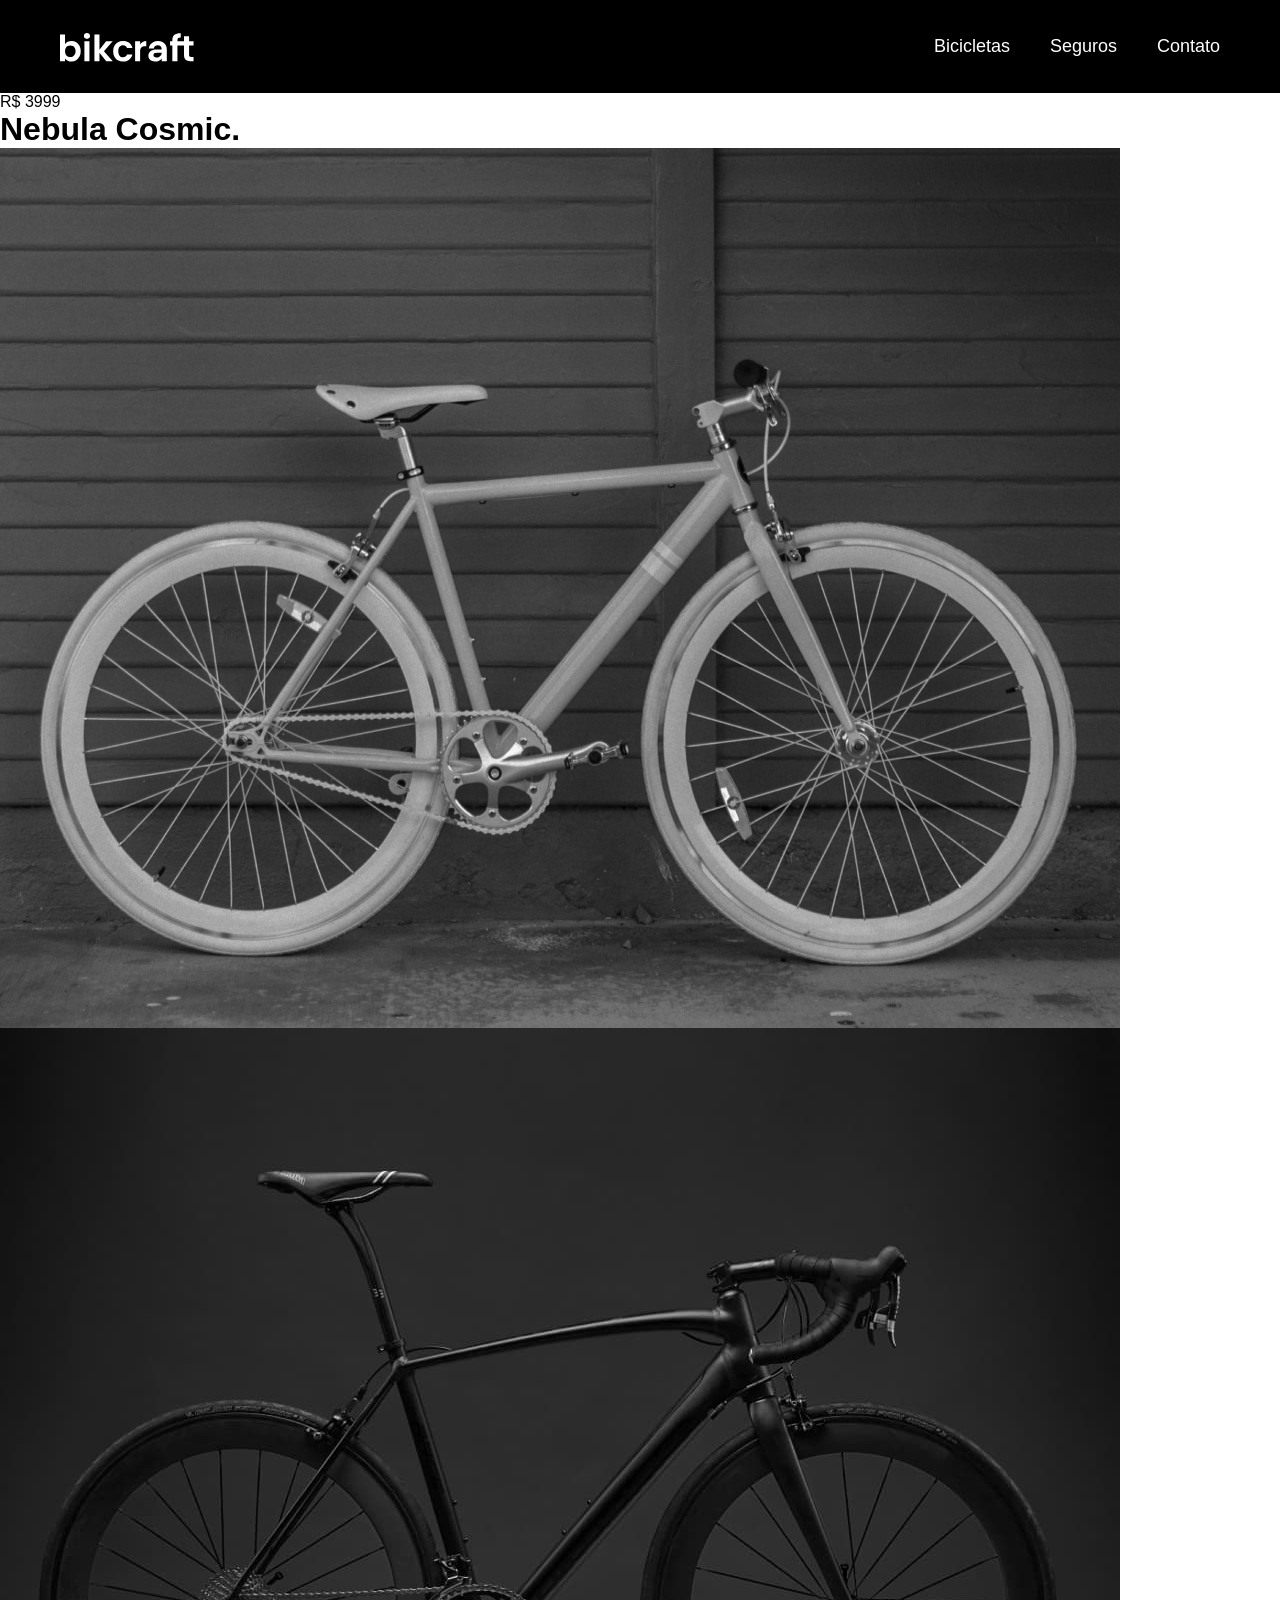
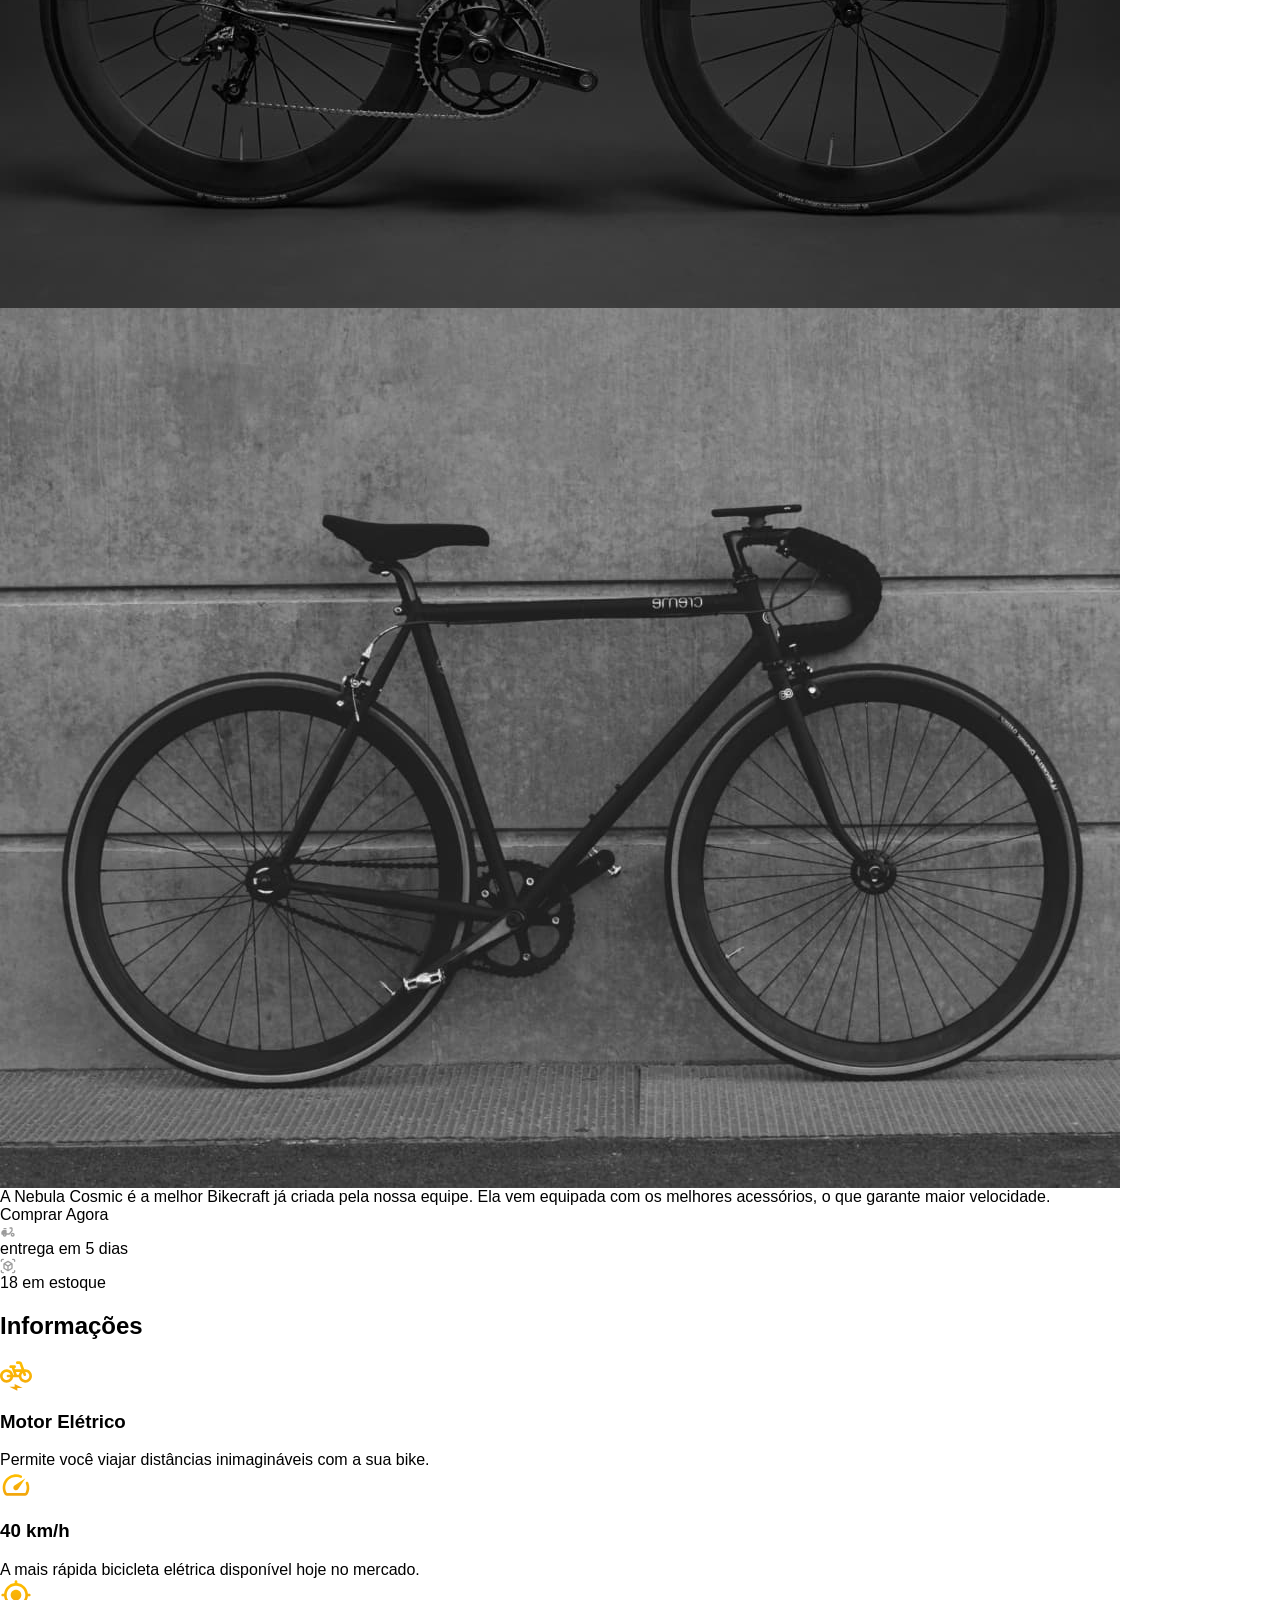
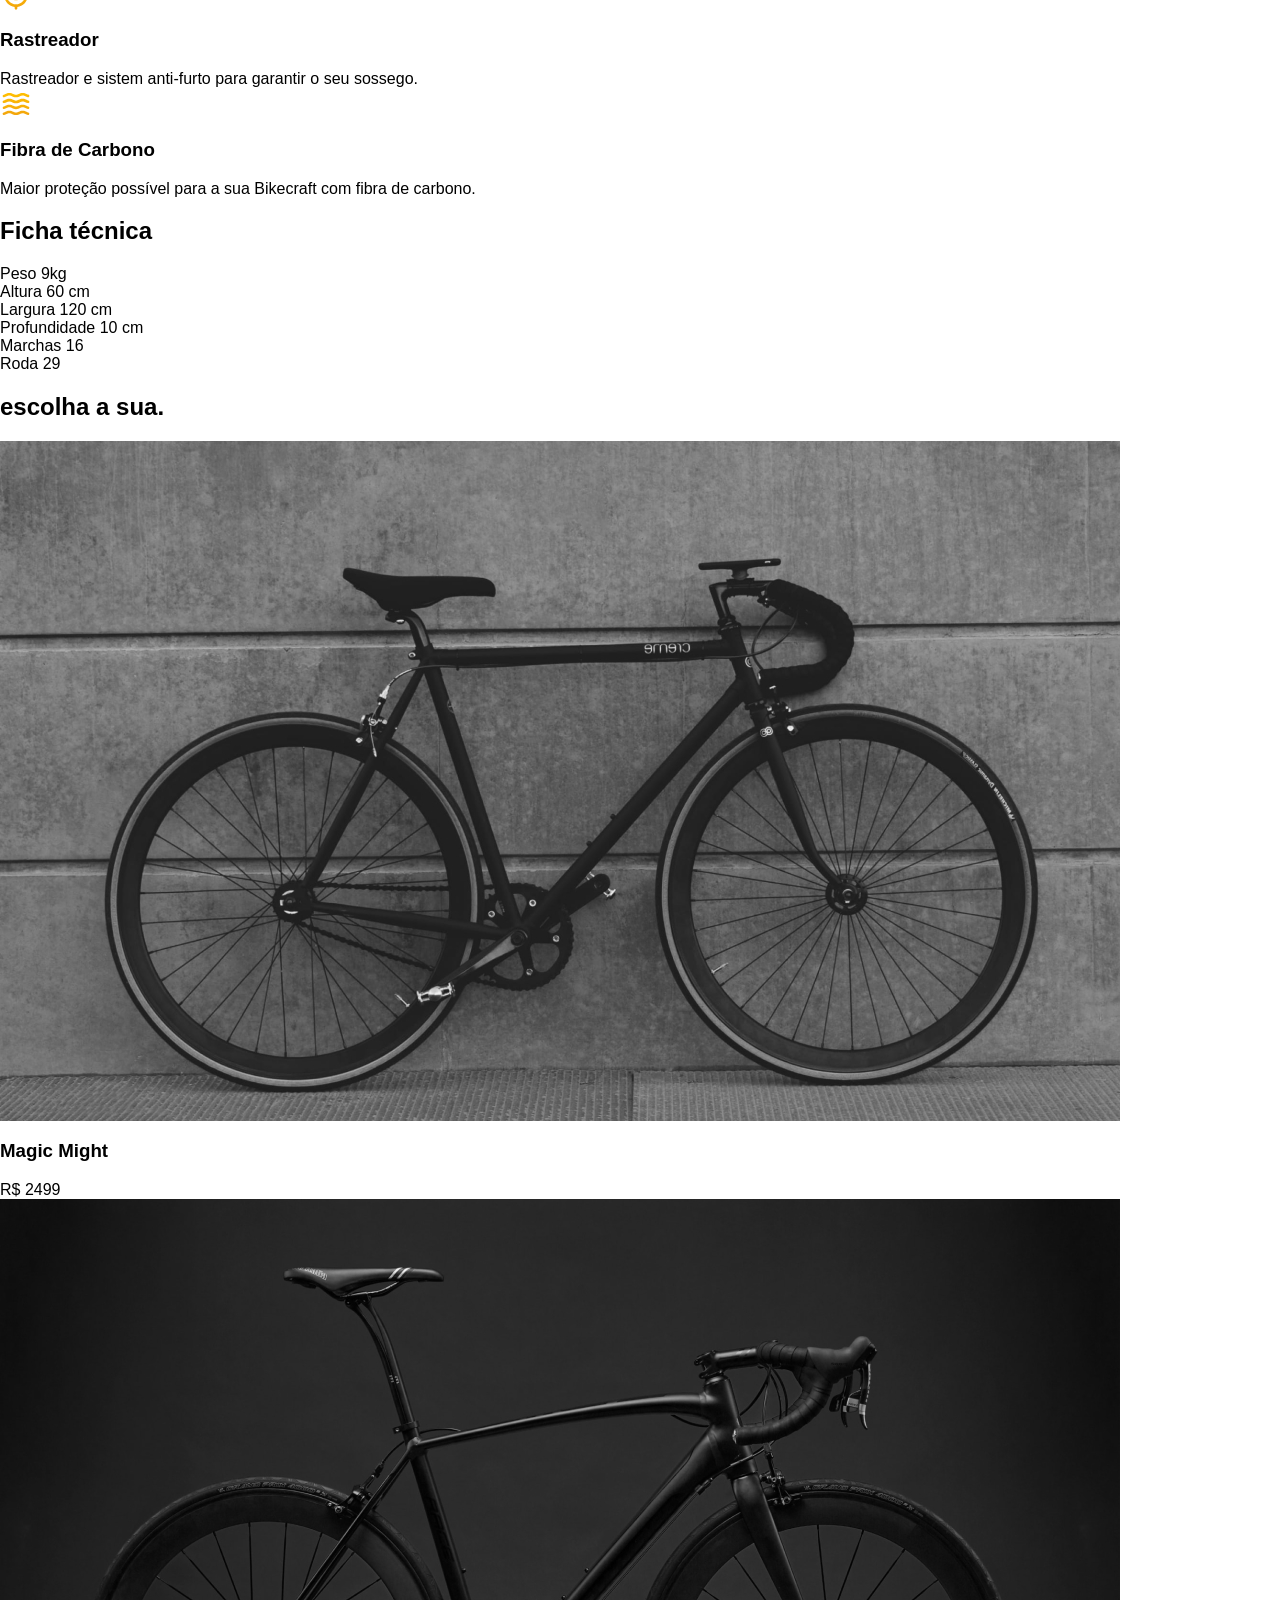
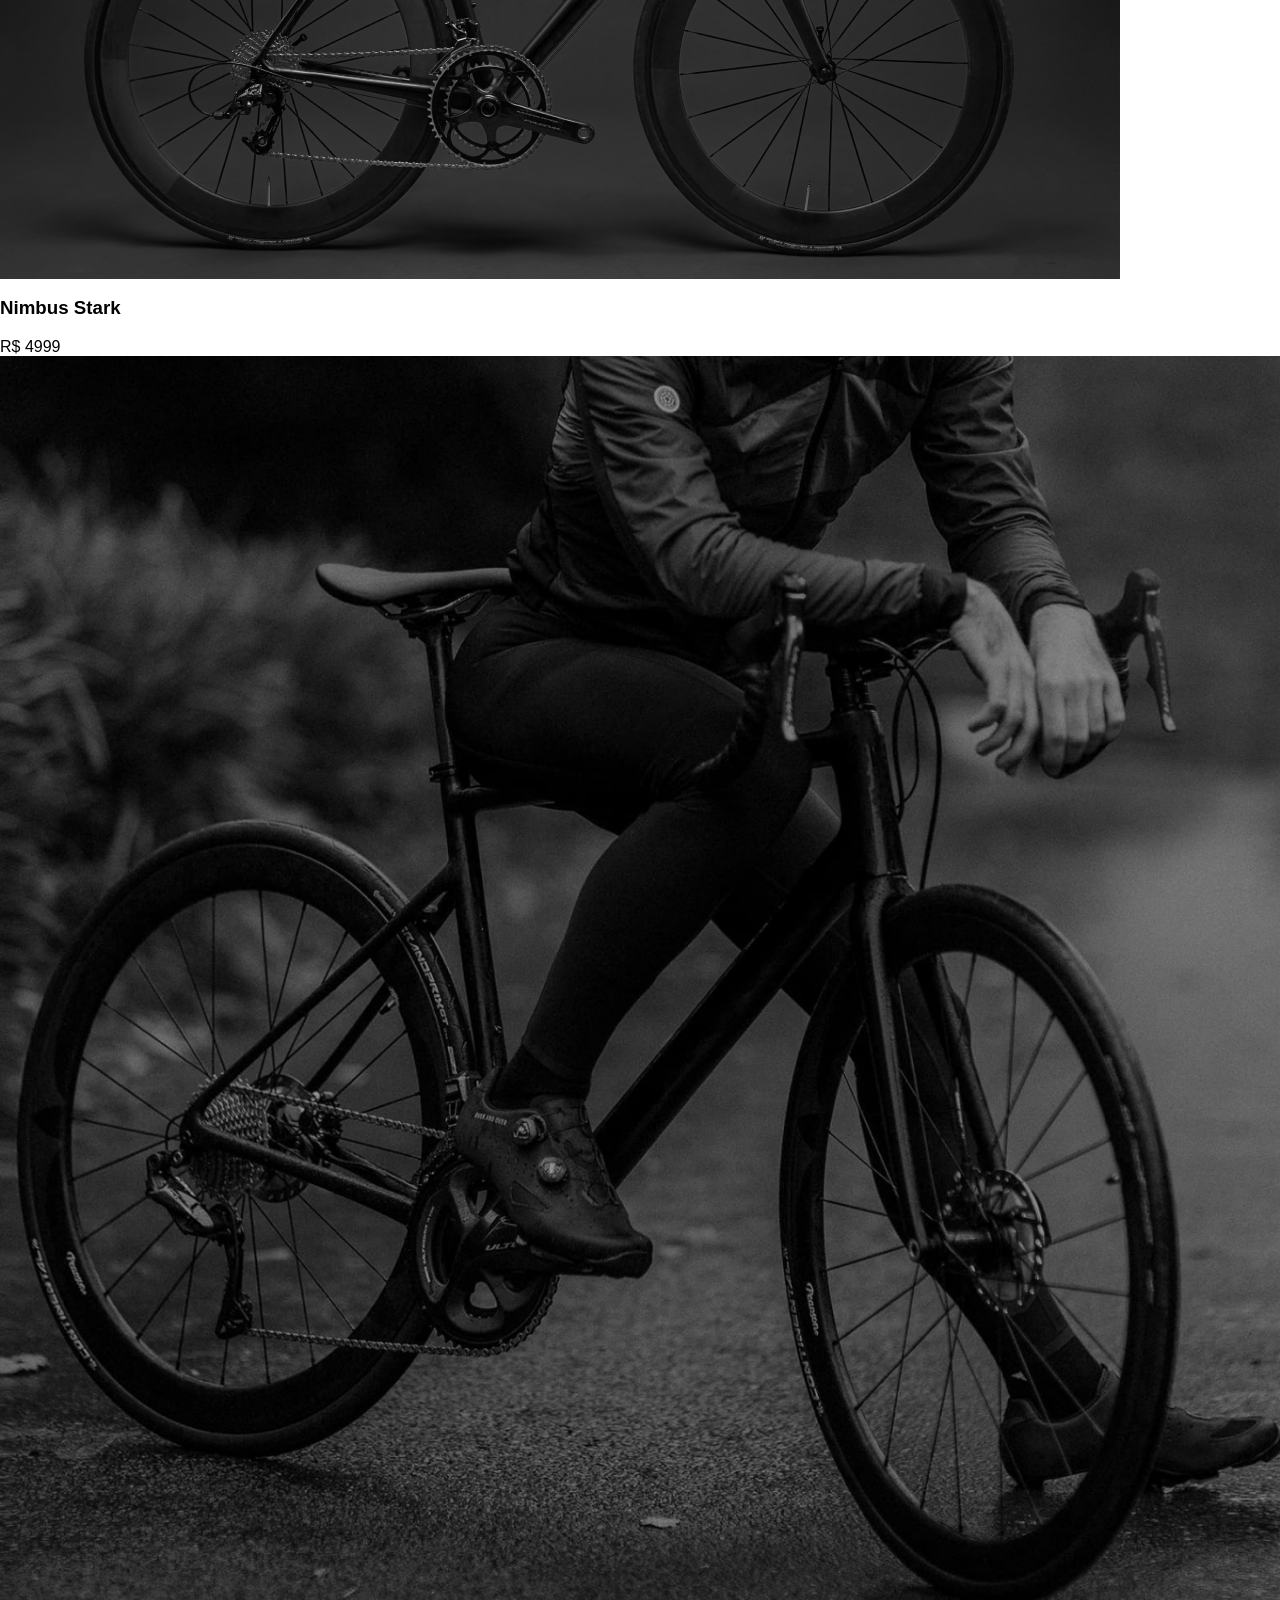
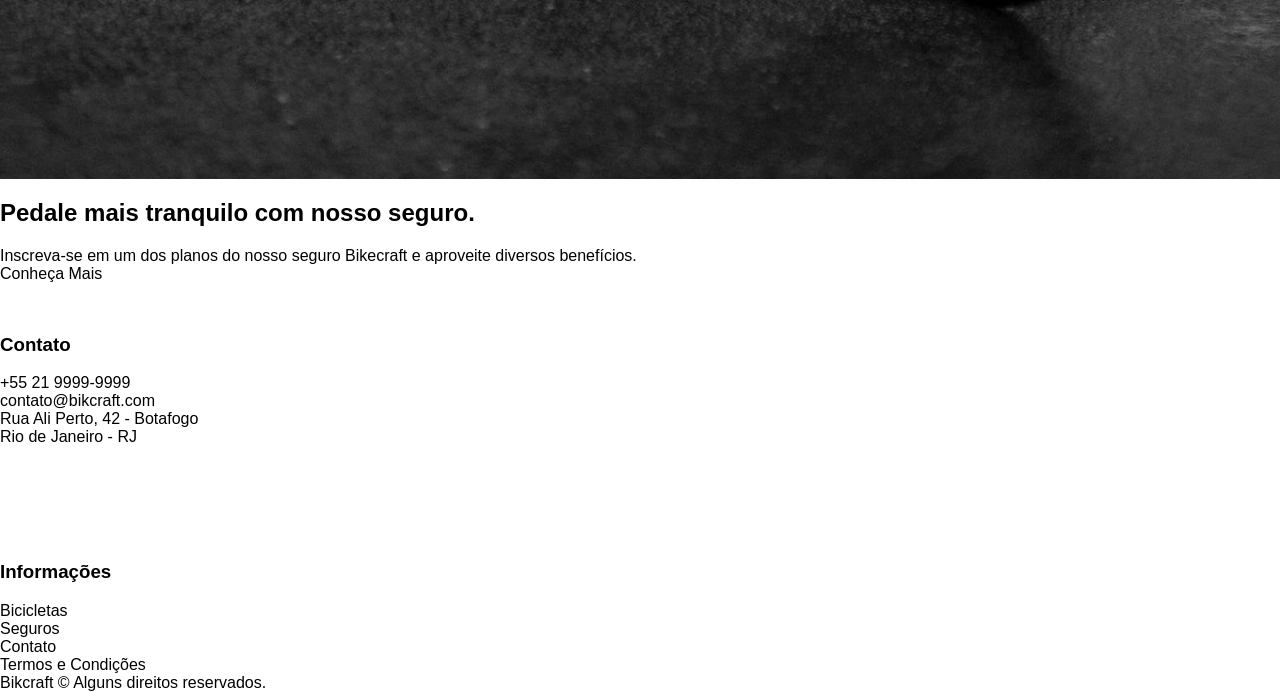
<file: bicicletas/nebula.html>
<!DOCTYPE html>
<html lang="pt-br">

<head>
  <meta charset="UTF-8">
  <meta name="viewport" content="width=device-width, initial-scale=1.0">

  <title>Nebula | Bikcraft</title>
  <meta name="description" content="Termos e condições.">

  <link rel="stylesheet" href="../css/style.css">
</head>

<body id="bicicleta">
  <header class="header-bg">
    <div class="header container">
      <a href="./">
        <img src="../img/bikcraft.svg" alt="Bikcraft">
      </a>

      <nav aria-label="primaria">
        <ul class="header-menu font-1-m cor-0">
          <li><a href="../bicicletas.html">Bicicletas</a></li>
          <li><a href="../seguros.html">Seguros</a></li>
          <li><a href="../contato.html">Contato</a></li>
        </ul>
      </nav>
    </div>
  </header>

  <main class="titulo-bg">
    <div class="titulo container">
      <p class="font-2-xl cor-5">R$ 3999</p>
      <h1 class="font-1-xxl cor-0">Nebula Cosmic<span class="cor-p1">.</span></h1>
    </div>

    <div class="bicicleta container">
      <div class="bicicleta-imagens">
        <img src="../img/bicicleta/nimbus3.jpg" alt="">
        <img src="../img/bicicleta/nimbus1.jpg" alt="">
        <img src="../img/bicicleta/nimbus2.jpg" alt="">
      </div>
      <div class="bicicleta-conteudo">
        <p class="font-2-l cor-5">A Nebula Cosmic é a melhor Bikecraft já criada pela nossa equipe. Ela vem equipada com
          os melhores acessórios, o que garante maior velocidade.</p>
        <div class="bicicleta-comprar">
          <a class="botao" href="../orcamento.html">Comprar Agora</a>
          <span class="font-1-xs cor-6"><img src="../img/icones/entrega.svg" alt=""> entrega em 5 dias</span>
          <span class="font-1-xs cor-6"><img src="../img/icones/estoque.svg" alt=""> 18 em estoque</span>
        </div>
        <h2 class="font-1-xs cor-0">Informações</h2>
        <ul class="bicicleta-informacoes">
          <li>
            <img src="../img/icones/eletrica.svg" alt="">
            <h3 class="font-1-m cor-0">Motor Elétrico</h3>
            <p class="font-2-xs cor-5">Permite você viajar distâncias inimagináveis com a sua bike.</p>
          </li>
          <li>
            <img src="../img/icones/velocidade.svg" alt="">
            <h3 class="font-1-m cor-0">40 km/h</h3>
            <p class="font-2-xs cor-5">A mais rápida bicicleta elétrica disponível hoje no mercado.</p>
          </li>
          <li>
            <img src="../img/icones/rastreador.svg" alt="">
            <h3 class="font-1-m cor-0">Rastreador</h3>
            <p class="font-2-xs cor-5">Rastreador e sistem anti-furto para garantir o seu sossego.</p>
          </li>
          <li>
            <img src="../img/icones/carbono.svg" alt="">
            <h3 class="font-1-m cor-0">Fibra de Carbono</h3>
            <p class="font-2-xs cor-5">Maior proteção possível para a sua Bikecraft com fibra de carbono.</p>
          </li>
        </ul>
        <h2 class="font-1-xs cor-0">Ficha técnica</h2>
        <ul class="bicicleta-ficha font-2-s cor-4">
          <li>Peso <span>9kg</span></li>
          <li>Altura <span>60 cm</span></li>
          <li>Largura <span>120 cm</span></li>
          <li>Profundidade <span>10 cm</span></li>
          <li>Marchas <span>16</span></li>
          <li>Roda <span>29</span></li>
        </ul>
      </div>
    </div>

  </main>

  <article class="bicicletas-lista container">
    <h2 class="container font-1-xxl">escolha a sua<span class="cor-p1">.</span></h2>

    <ul>
      <li>
        <a href="./magic.html">
          <img src="../img/bicicletas/magic.jpg" alt="Bicicleta preta">
          <h3 class="font-1-xl">Magic Might</h3>
          <span class="font-2-m cor-8">R$ 2499</span>
        </a>
      </li>
      <li>
        <a href="./nebula.html">
          <img src="../img/bicicletas/nimbus.jpg" alt="Bicicleta preta">
          <h3 class="font-1-xl">Nimbus Stark</h3>
          <span class="font-2-m cor-8">R$ 4999</span>
        </a>
      </li>
    </ul>
  </article>

  <article class="seguro-bg">
    <div class="seguro container">
      <div class="seguro-imagem">
        <img src="../img/fotos/seguros.jpg" alt="Pessoa parada em cima de uma bicicleta">
      </div>
      <div class="seguro-conteudo">
        <h2 class="font-1-xxl cor-0">Pedale mais tranquilo com nosso <span class="cor-p1">seguro.</span></h2>
        <p class="font-2-l cor-5">Inscreva-se em um dos planos do nosso seguro Bikecraft e aproveite diversos benefícios.</p>
        <a class="botao" href="../seguros.html">Conheça Mais</a>
      </div>
    </div>
  </article>

  <footer class="footer-bg">
    <div class="footer container">
      <img src="../img/bikcraft.svg" alt="Bikcraft">
      <div class="footer-contato">
        <h3 class="font-2-l-b cor-0">Contato</h3>
        <ul class="font-2-m cor-5">
          <li><a href="tel:+552199999999">+55 21 9999-9999</a></li>
          <li><a href="mailto:contato@bikcraft.com">contato@bikcraft.com</a></li>
          <li>Rua Ali Perto, 42 - Botafogo</li>
          <li>Rio de Janeiro - RJ</li>
        </ul>
        <div class="footer-redes">
          <a href="./">
            <img src="../img/redes/instagram.svg" alt="Instagram">
          </a>
          <a href="./">
            <img src="../img/redes/facebook.svg" alt="Facebook">
          </a>
          <a href="./">
            <img src="../img/redes/youtube.svg" alt="Youtube">
          </a>
        </div>
      </div>
      <div class="footer-informacoes">
        <h3 class="font-2-l-b cor-0">Informações</h3>
        <nav>
          <ul class="font-1-m cor-5">
            <li><a href="../bicicletas.html">Bicicletas</a></li>
            <li><a href="../seguros.html">Seguros</a></li>
            <li><a href="../contato.html">Contato</a></li>
            <li><a href="../termos.html">Termos e Condições</a></li>
          </ul>
        </nav>
      </div>
      <p class="footer-copy font-2-m cor-6">Bikcraft © Alguns direitos reservados.</p>
    </div>
  </footer>
</body>

</html>
</file>
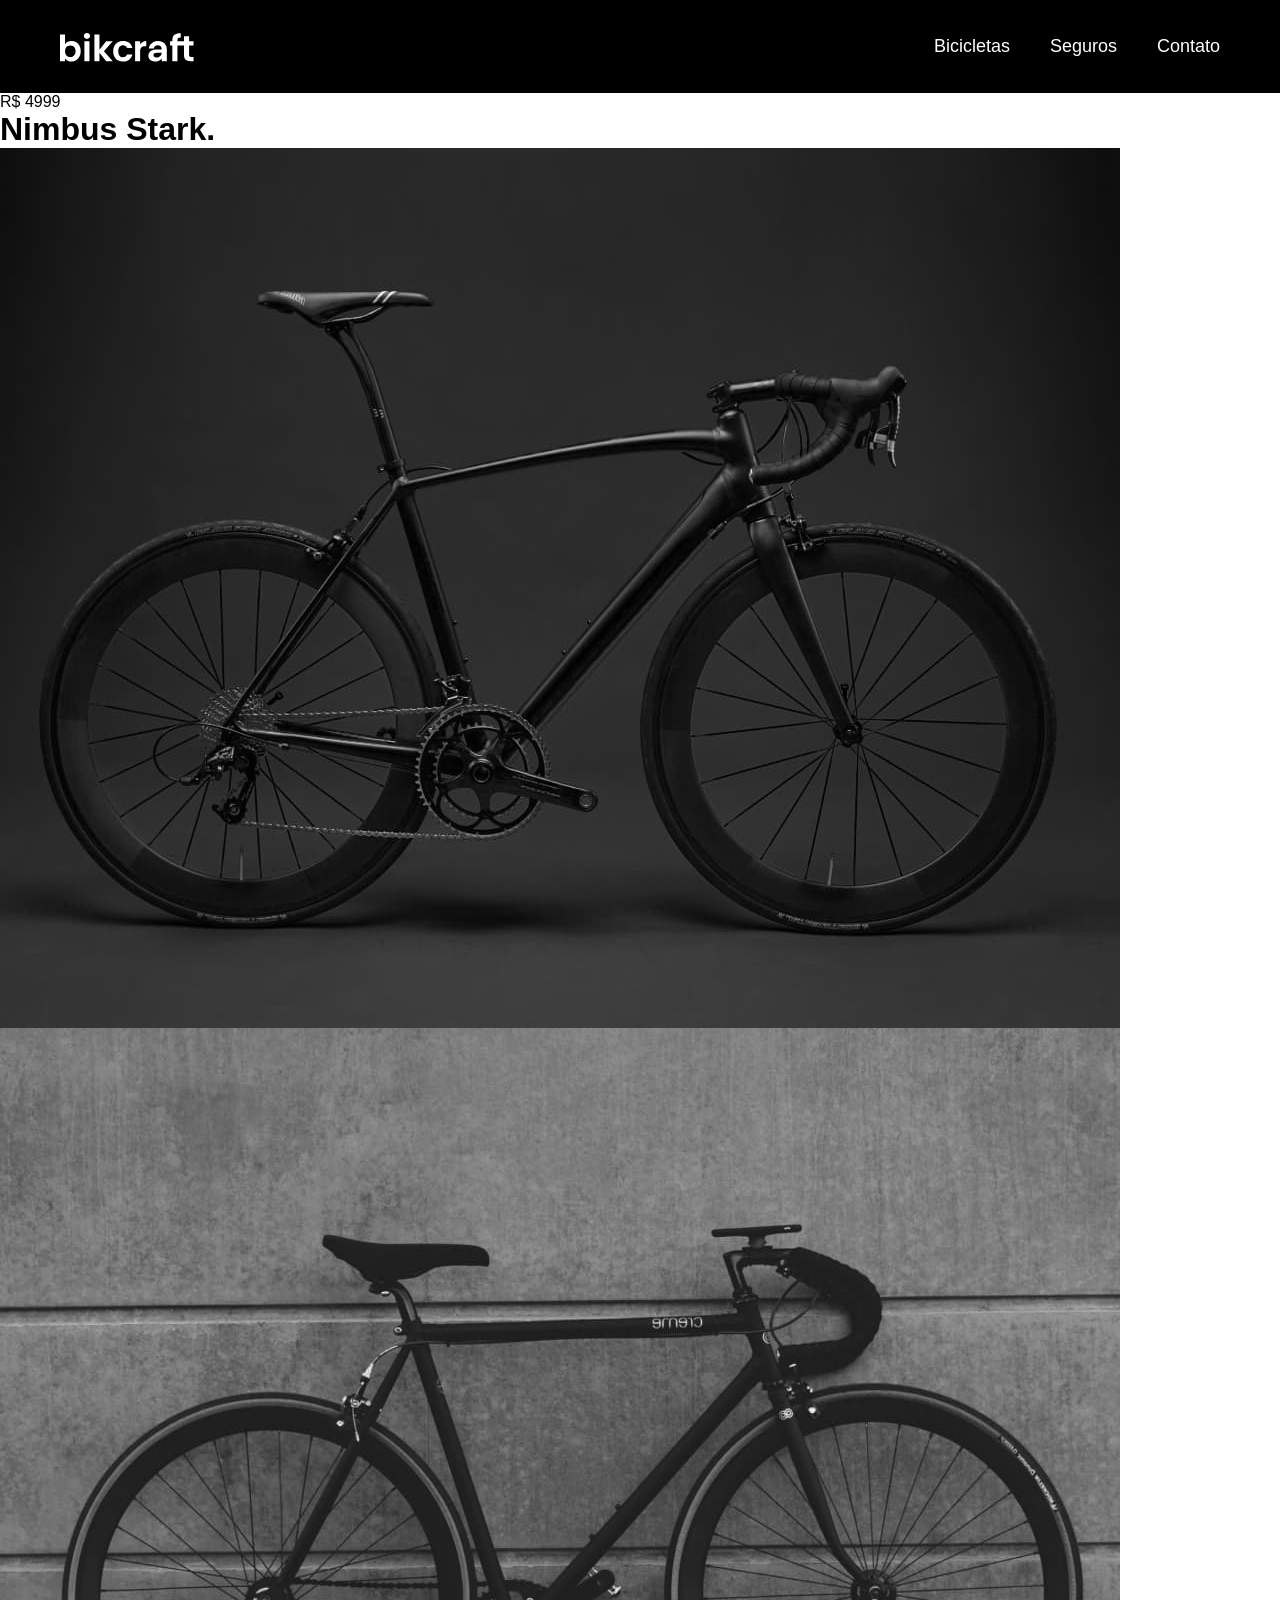
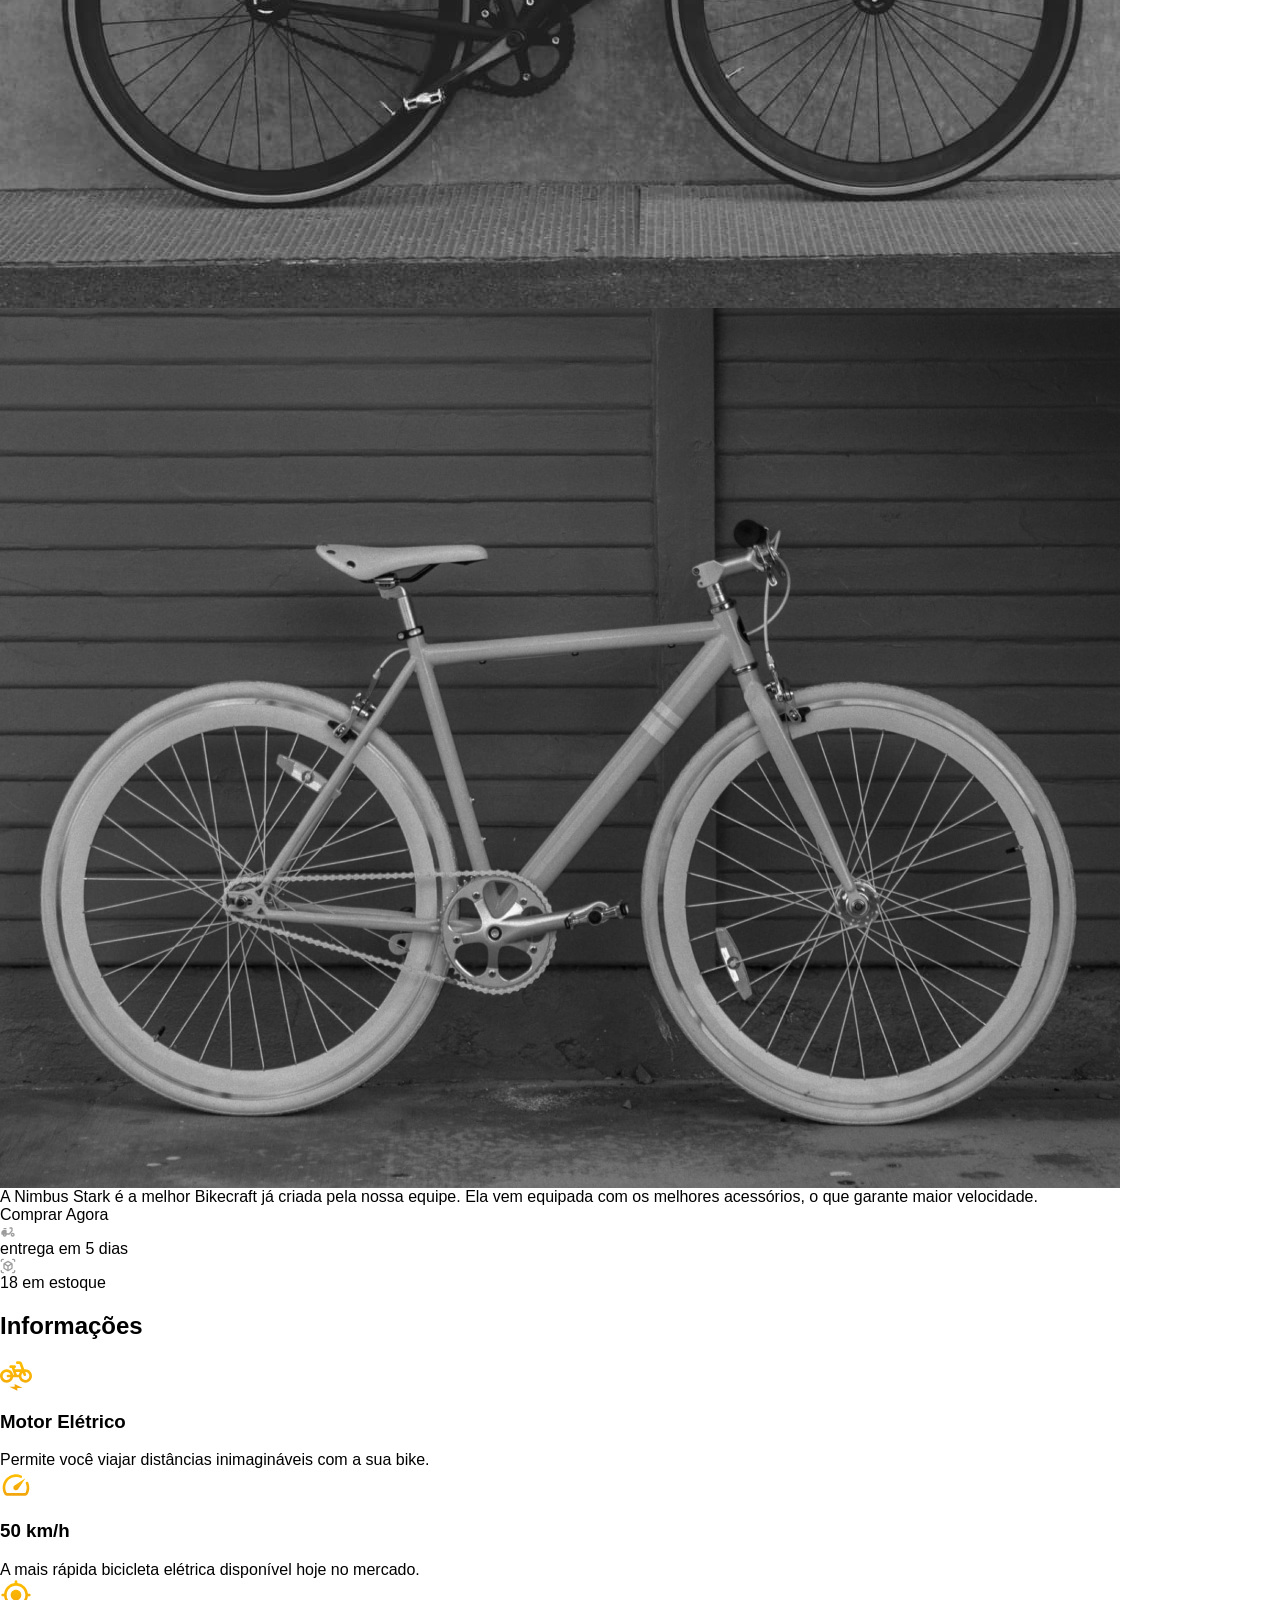
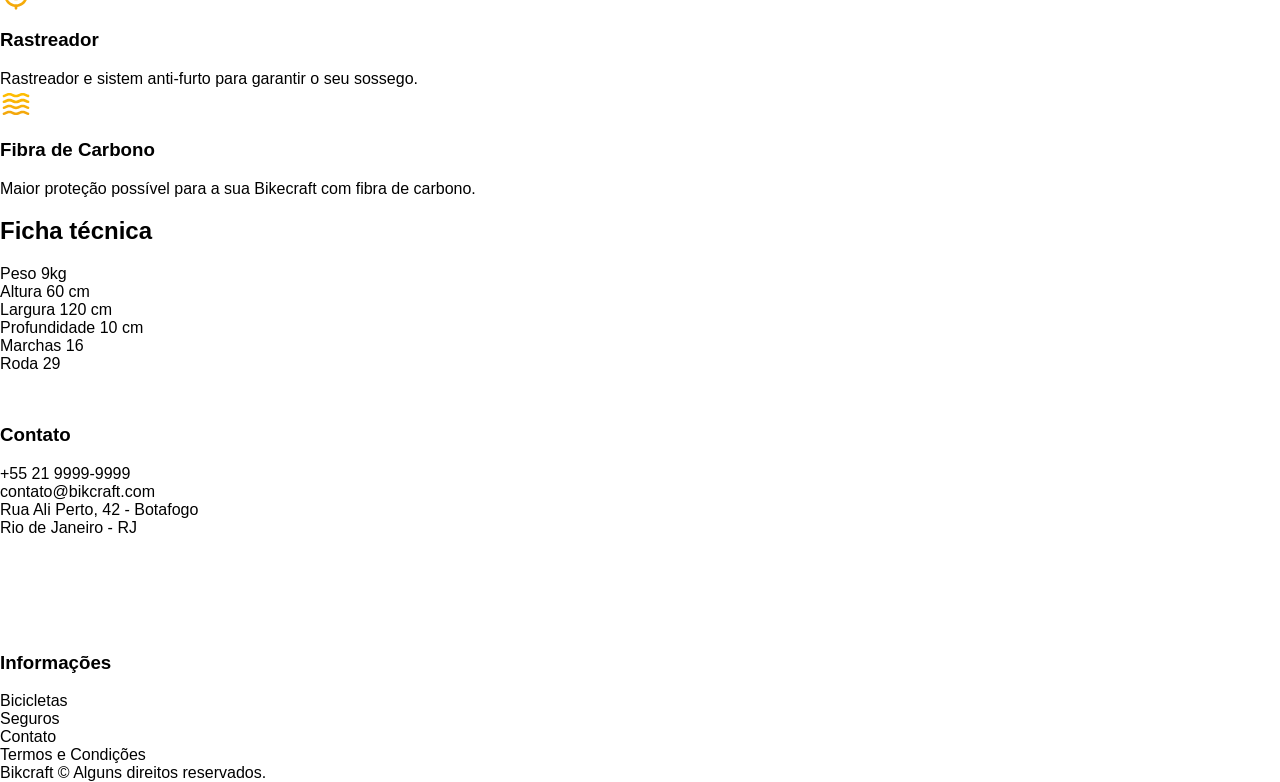
<file: bicicletas/nimbus.html>
<!DOCTYPE html>
<html lang="pt-br">

<head>
  <meta charset="UTF-8">
  <meta name="viewport" content="width=device-width, initial-scale=1.0">

  <title>Termos e Condições | Bikcraft</title>
  <meta name="description" content="Termos e condições.">

  <link rel="stylesheet" href="../css/style.css">
</head>

<body id="bicicleta">
  <header class="header-bg">
    <div class="header container">
      <a href="./">
        <img src="../img/bikcraft.svg" alt="Bikcraft">
      </a>

      <nav aria-label="primaria">
        <ul class="header-menu font-1-m cor-0">
          <li><a href="../bicicletas.html">Bicicletas</a></li>
          <li><a href="../seguros.html">Seguros</a></li>
          <li><a href="../contato.html">Contato</a></li>
        </ul>
      </nav>
    </div>
  </header>

  <main class="titulo-bg">
    <div class="titulo container">
      <p class="font-2-xl cor-5">R$ 4999</p>
      <h1 class="font-1-xxl cor-0">Nimbus Stark<span class="cor-p1">.</span></h1>
    </div>

    <div class="bicicleta container">
      <div class="bicicleta-imagens">
        <img src="../img/bicicleta/nimbus1.jpg" alt="">
        <img src="../img/bicicleta/nimbus2.jpg" alt="">
        <img src="../img/bicicleta/nimbus3.jpg" alt="">
      </div>
      <div class="bicicleta-conteudo">
        <p class="font-2-l cor-5">A Nimbus Stark é a melhor Bikecraft já criada pela nossa equipe. Ela vem equipada com
          os melhores acessórios, o que garante maior velocidade.</p>
        <div class="bicicleta-comprar">
          <a class="botao" href="../orcamento.html">Comprar Agora</a>
          <span class="font-1-xs cor-6"><img src="../img/icones/entrega.svg" alt=""> entrega em 5 dias</span>
          <span class="font-1-xs cor-6"><img src="../img/icones/estoque.svg" alt=""> 18 em estoque</span>
        </div>
        <h2 class="font-1-xs cor-0">Informações</h2>
        <ul class="bicicleta-informacoes">
          <li>
            <img src="../img/icones/eletrica.svg" alt="">
            <h3 class="font-1-m cor-0">Motor Elétrico</h3>
            <p class="font-2-xs cor-5">Permite você viajar distâncias inimagináveis com a sua bike.</p>
          </li>
          <li>
            <img src="../img/icones/velocidade.svg" alt="">
            <h3 class="font-1-m cor-0">50 km/h</h3>
            <p class="font-2-xs cor-5">A mais rápida bicicleta elétrica disponível hoje no mercado.</p>
          </li>
          <li>
            <img src="../img/icones/rastreador.svg" alt="">
            <h3 class="font-1-m cor-0">Rastreador</h3>
            <p class="font-2-xs cor-5">Rastreador e sistem anti-furto para garantir o seu sossego.</p>
          </li>
          <li>
            <img src="../img/icones/carbono.svg" alt="">
            <h3 class="font-1-m cor-0">Fibra de Carbono</h3>
            <p class="font-2-xs cor-5">Maior proteção possível para a sua Bikecraft com fibra de carbono.</p>
          </li>
        </ul>
        <h2 class="font-1-xs cor-0">Ficha técnica</h2>
        <ul class="bicicleta-ficha font-2-s cor-4">
          <li>Peso <span>9kg</span></li>
          <li>Altura <span>60 cm</span></li>
          <li>Largura <span>120 cm</span></li>
          <li>Profundidade <span>10 cm</span></li>
          <li>Marchas <span>16</span></li>
          <li>Roda <span>29</span></li>
        </ul>
      </div>
    </div>

  </main>

  <footer class="footer-bg">
    <div class="footer container">
      <img src="../img/bikcraft.svg" alt="Bikcraft">
      <div class="footer-contato">
        <h3 class="font-2-l-b cor-0">Contato</h3>
        <ul class="font-2-m cor-5">
          <li><a href="tel:+552199999999">+55 21 9999-9999</a></li>
          <li><a href="mailto:contato@bikcraft.com">contato@bikcraft.com</a></li>
          <li>Rua Ali Perto, 42 - Botafogo</li>
          <li>Rio de Janeiro - RJ</li>
        </ul>
        <div class="footer-redes">
          <a href="./">
            <img src="../img/redes/instagram.svg" alt="Instagram">
          </a>
          <a href="./">
            <img src="../img/redes/facebook.svg" alt="Facebook">
          </a>
          <a href="./">
            <img src="../img/redes/youtube.svg" alt="Youtube">
          </a>
        </div>
      </div>
      <div class="footer-informacoes">
        <h3 class="font-2-l-b cor-0">Informações</h3>
        <nav>
          <ul class="font-1-m cor-5">
            <li><a href="../bicicletas.html">Bicicletas</a></li>
            <li><a href="../seguros.html">Seguros</a></li>
            <li><a href="../contato.html">Contato</a></li>
            <li><a href="../termos.html">Termos e Condições</a></li>
          </ul>
        </nav>
      </div>
      <p class="footer-copy font-2-m cor-6">Bikcraft © Alguns direitos reservados.</p>
    </div>
  </footer>
</body>

</html>
</file>
<file: css/style.css>
body {
   margin: 0;
   font-family: Arial, Helvetica, sans-serif;
}

h1, ul, p {
   margin: 0;
}

ul {
   padding: 0;
   list-style: none;
}

a {
   color: inherit;
   text-decoration: none;
}

img {
   max-width: 100%;
   display: block;
}

.header-bg {
   background-color: #000;
}

.header {
   display: flex;
   flex-wrap: wrap;
   gap: 20px;
   justify-content: space-between;
   align-items: center;
   box-sizing: border-box;
   padding: 20px;
   max-width: 1200px;
   margin: 0 auto;
}

.header-menu {
   display: flex;
   flex-wrap: wrap;
   gap: 40px;
}

.header-menu a {
   color: #fff;
   display: inline-block;
   padding: 16px 0;
   font-size: 18px;
   position: relative;
}

.header-menu a::after {
   content: '';
   display: block;
   height: 2px;
   width: 0;
   background: #fff;
   margin-top: 4px;
   transition: .3s;
   position: absolute;
}

.header-menu a:hover::after {
   width: 100%;
}

@media (max-width: 800px) {
   .header-menu {
      gap: 20px;
   }

   .header-menu a {
      background: #111;
      padding: 12px 16px;
      border-radius: 4px;
   }

   .header-menu a:hover {
      background-color: #2e2e2e;
   }

   .header a::after {
      display: none;
   }
}

@media (max-width: 600px) {
   .header-menu {
      gap: 12px;
   }

   .header-menu a {
      padding: 8px 12px;
      font-size: 14px;
   }
}

.introducao-bg {
   background: #000;
   color: #fff;
}

.introducao {
   display: grid;
   grid-template-columns: 1fr 1fr;
   gap: 0 40px;
   max-width: 1200px;
   box-sizing: border-box;
   padding-left: 20px;
   padding-right: 20px;
   margin: 0 auto;
}

.introducao-conteudo {
   align-self: flex-end;
   padding-bottom: 80px;
}

.introducao h1 {
   margin-bottom: 32px;
   font-size: 64px;
   line-height: 1.125;
}

.introducao h1 span {
   color: #ffbb00;
}

.introducao p {
   margin-bottom: 20px;
   font-size: 24px;
   line-height: 1.5;
   color: #b2b2b2;
}

.introducao a {
   display: inline-block;
   padding: 16px 32px;
   background: linear-gradient(#ffbf00, #f2a50c);
   border-radius: 4px;
   box-shadow: 0 1px 2px rgba(0, 0, 0, 0.1);
   text-transform: uppercase;
   color: #332200;
   font-size: 18px;
   line-height: 1.33;
   font-weight: bold;
}

.introducao a:hover {
   background: linear-gradient(#ffb60d, #e59317);
}
</file>
